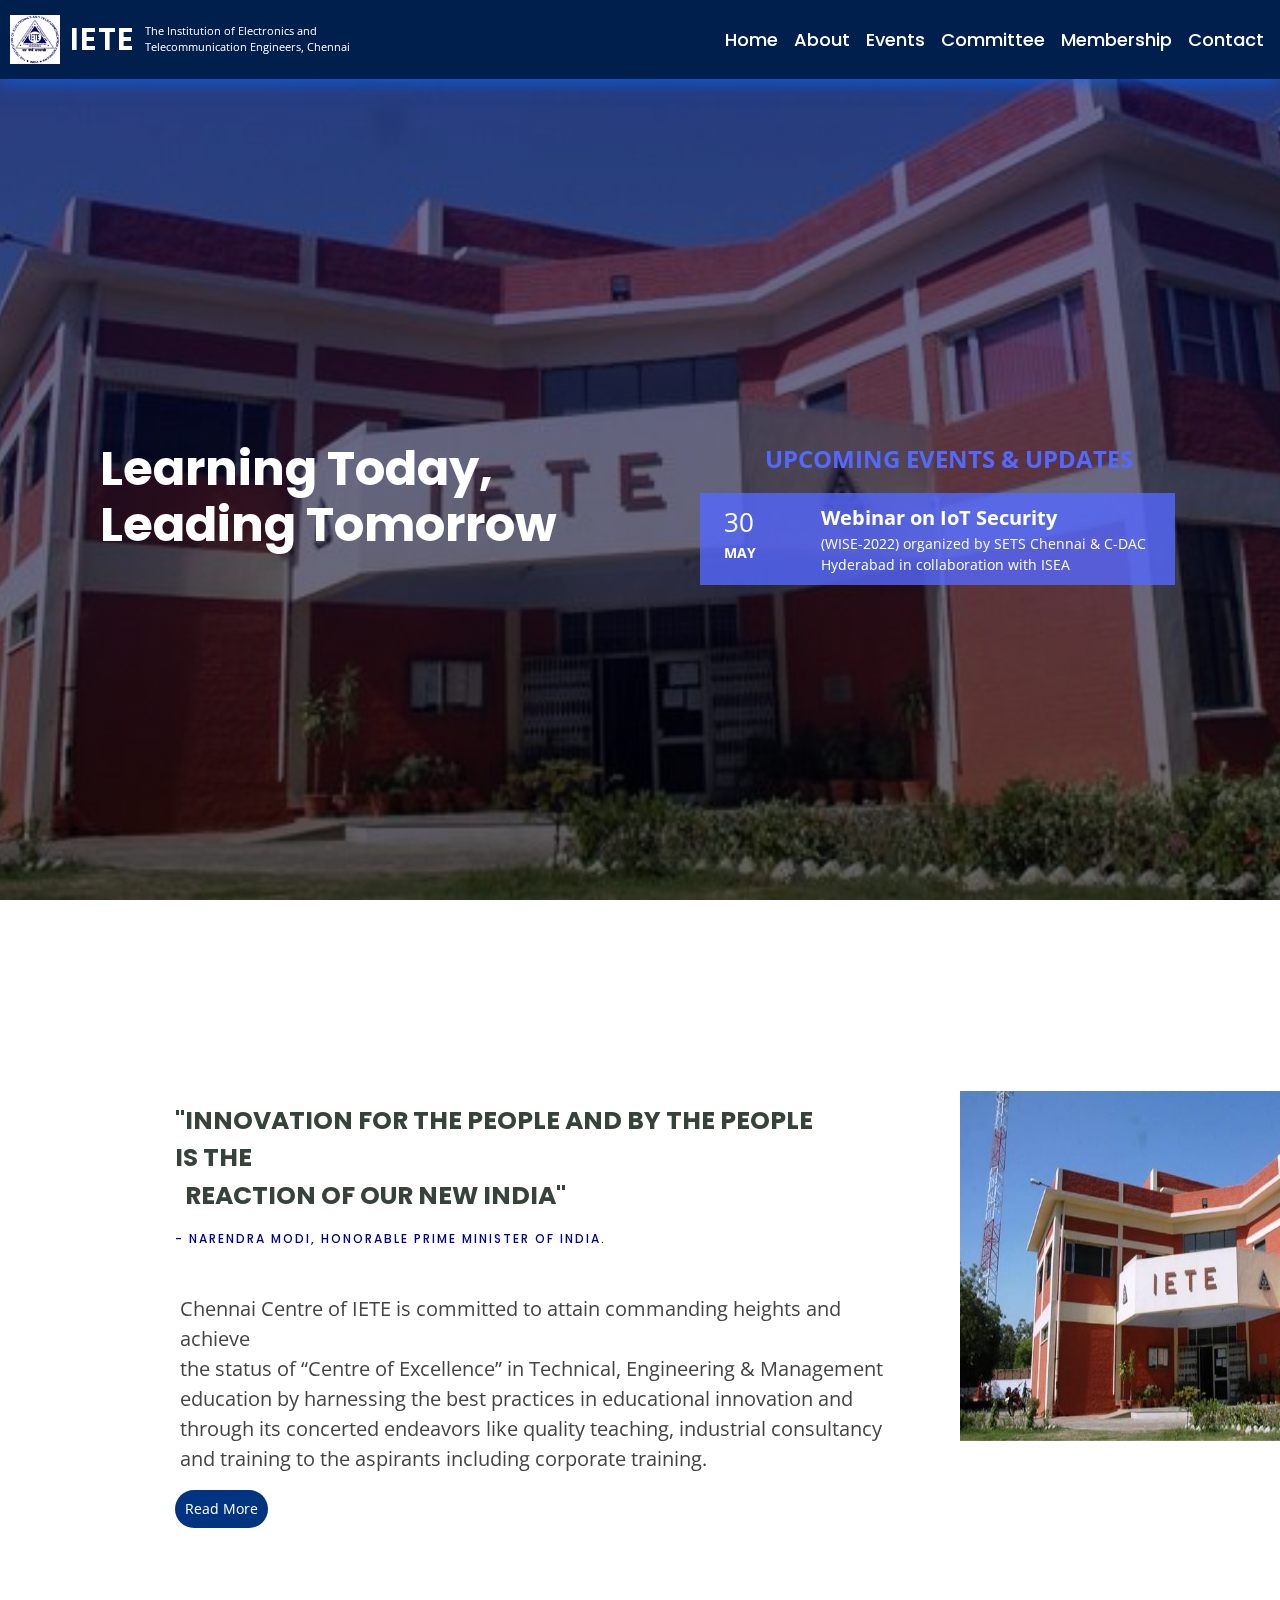
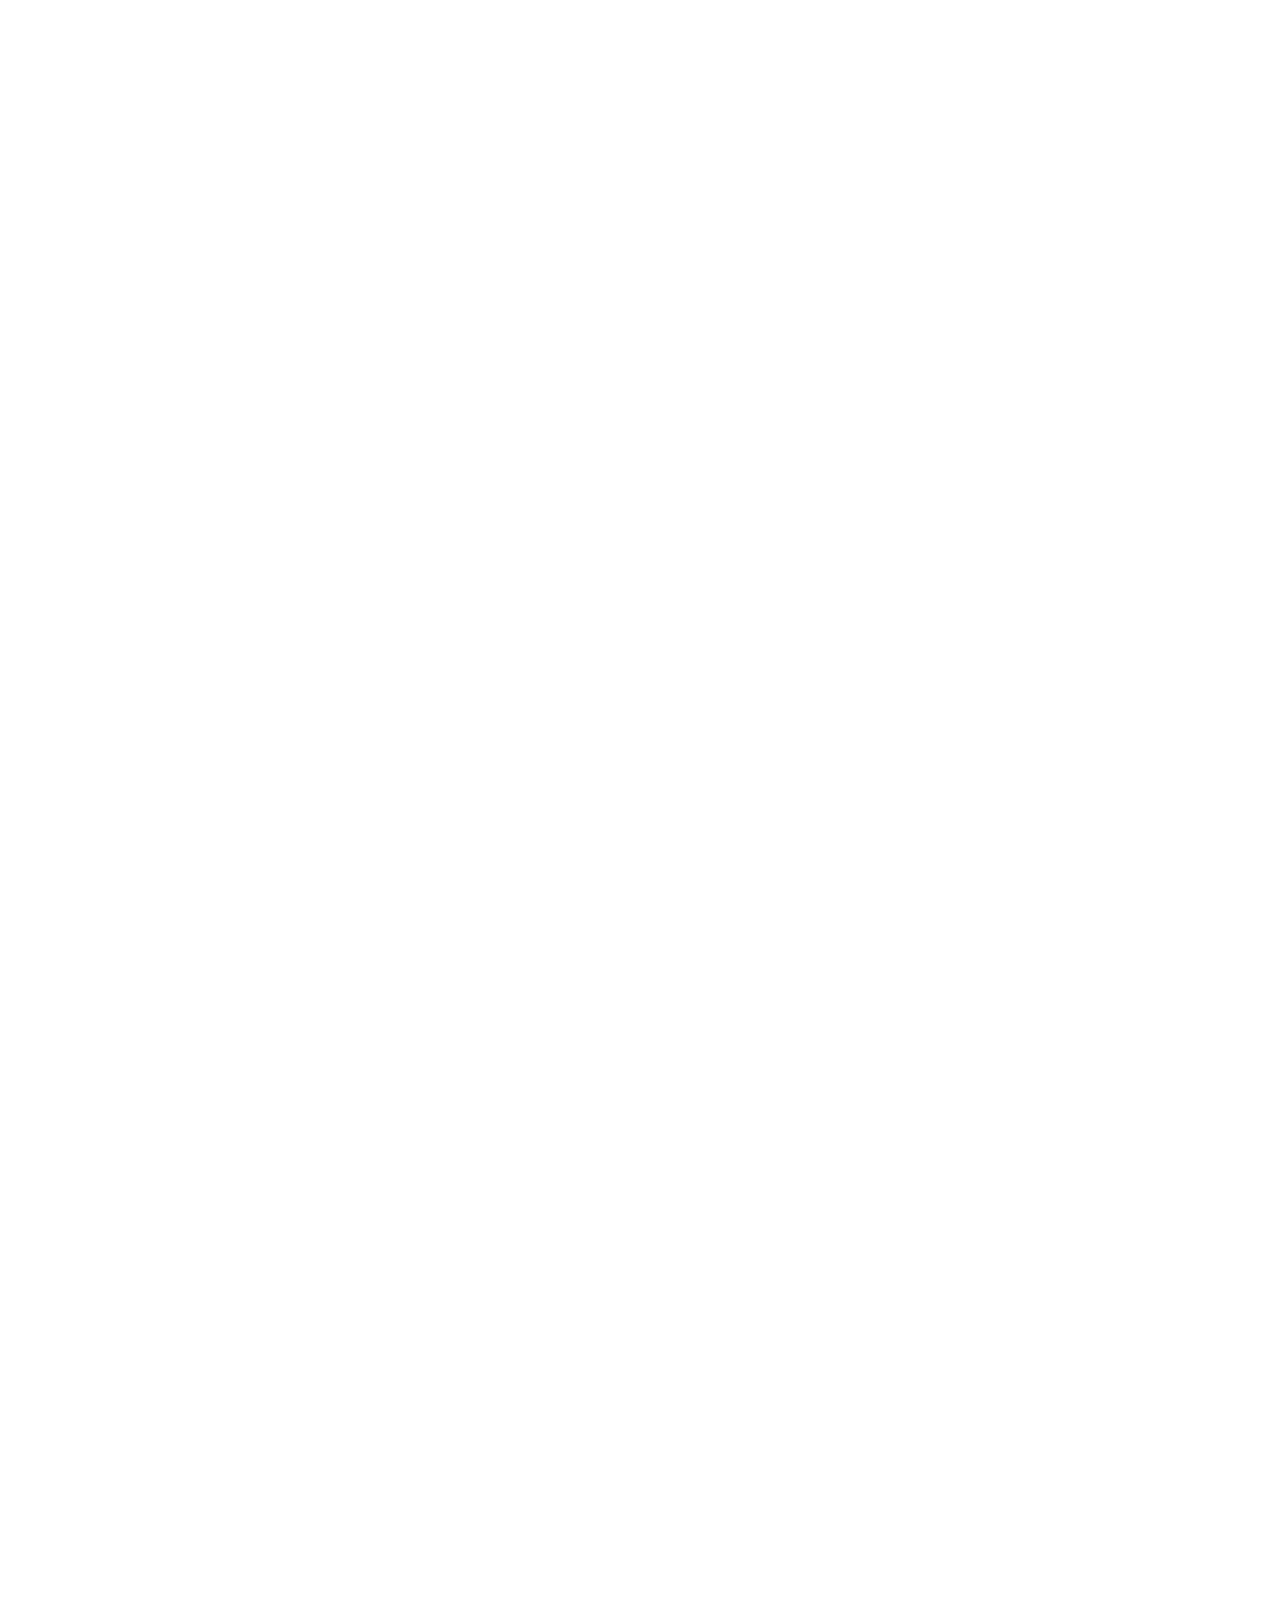
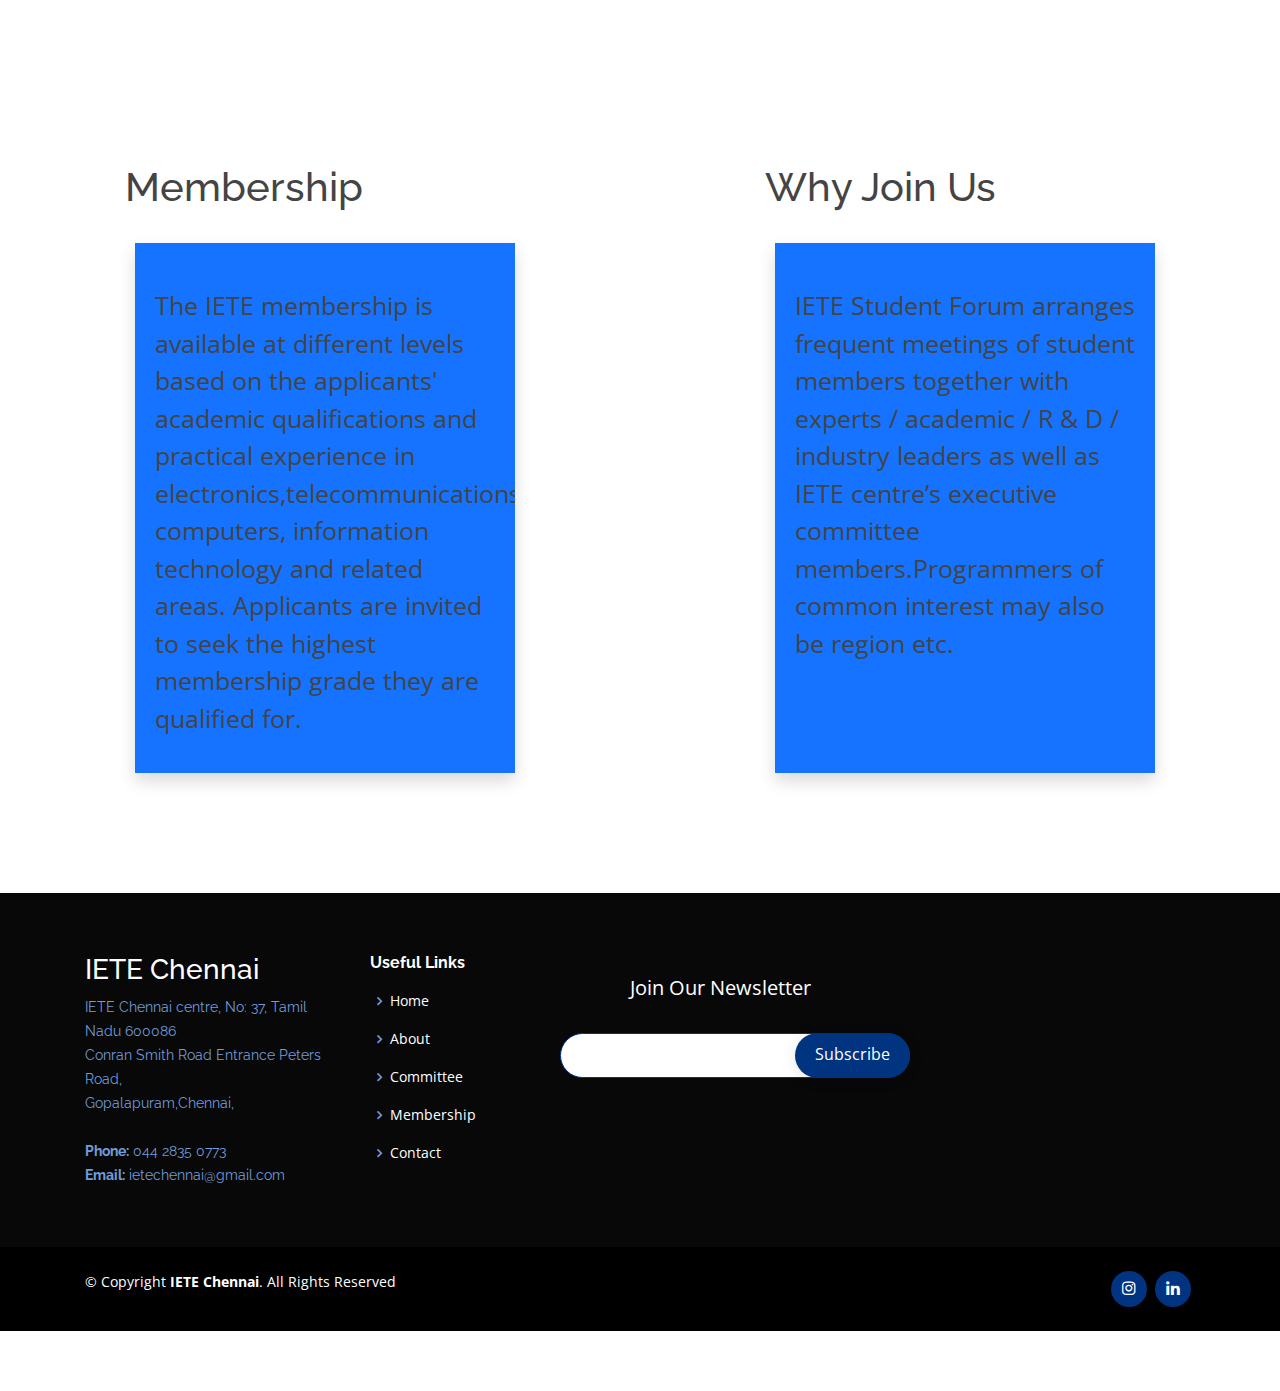
<file: iete about/ietechennai.in/index.html>
<!DOCTYPE html>
<html lang="en">
<head>
  <meta charset="utf-8">
  <meta content="width=device-width, initial-scale=1.0" name="viewport">

  <title>IETE - Home </title>
  <meta content="" name="description">
  <meta content="" name="keywords">


  <link
    href="https://fonts.googleapis.com/css?family=Open+Sans:300,300i,400,400i,600,600i,700,700i|Raleway:300,300i,400,400i,500,500i,600,600i,700,700i|Poppins:300,300i,400,400i,500,500i,600,600i,700,700i"
    rel="stylesheet">
  <link href="assets/vendor/bootstrap/css/bootstrap.min.css" rel="stylesheet">
  <link href="assets/vendor/icofont/icofont.min.css" rel="stylesheet">
  <link href="assets/vendor/boxicons/css/boxicons.min.css" rel="stylesheet">
  <link href="assets/vendor/remixicon/remixicon.css" rel="stylesheet">
  <link href="assets/vendor/owl.carousel/assets/owl.carousel.min.css" rel="stylesheet">
  <link href="assets/vendor/animate.css/animate.min.css" rel="stylesheet">
  <link href="assets/vendor/aos/aos.css" rel="stylesheet">
  <link href="assets/css/style.css" rel="stylesheet">

</head>

<body>

  <!--Navigation Bar-->
  <header id="header" class="fixed-top">
    <div class="d-flex align-items-center">
      <div class="logo-container">
        <img src="assets/img/logo.png" alt="" class="img-fluid" width="50px" height="50px">
        <h1 class="logo"><a href="index.html">IETE</a></h1>
        <p>The Institution of Electronics and Telecommunication Engineers, Chennai</p>
      </div>
      <nav class="nav-menu">
        <ul>
          <li><a href="#hero" class="active">Home</a></li>
          <li><a href="#about">About</a></li>
          <li><a href="#events">Events</a></li>
          <li><a href="#committee">Committee</a></li>
          <li><a href="#why-us">Membership</a></li>
          </li>
          <li><a href="#contact">Contact</a></li>

        </ul>
      </nav>
    </div>
  </header>

  <!--Home Page-->
  <section id="hero" class="d-flex justify-content-center align-items-center">
    <div class="container position-relative" data-aos="zoom-in" data-aos-delay="100">
      <div class="container" data-aos="fade-up">
        <div class="row">
          <div class="col-lg-6 pt-4 pt-lg-0">
            <h1 class="hero-title">Learning Today,<br>Leading Tomorrow</h1>
          </div>
          <div class="col-lg-6" data-aos="fade-left" data-aos-delay="100">
            <ul class="demo2">
              <p class="news-item-title"><b>UPCOMING EVENTS & UPDATES</b></p>
              <a href="specialseminar.html">
                <div class="event-mini-container">
                  <div class="event-date-container">
                    <p class="event-date-number">30</p>
                    <p class="event-month">MAY</p>
                  </div>
                  <div class="event-details-container">
                    <p class="event-title">Webinar on IoT Security</p>
                    <p class="event-description">(WISE-2022) organized by SETS Chennai & C-DAC Hyderabad in
                      collaboration with ISEA</p>
                  </div>
                </div>
              </a>
            </ul>
          </div>
        </div>
      </div>
    </div>
  </section>

  <!--About page-->
  <main id="main">

    <section id="about" class="about">
      <div class="container" data-aos="fade-up">
        <h1>About Us</h1>
        <br>
        <br>

      </div>
      <div class="col-lg-8 pt-5 pt-lg-0 order-2 order-lg-1 content" >
        <div class="section-title">
          <p><br>"Innovation for the people and by the people is the
          <div class="space"> reaction of our new India"</div>
          </p></br>
          <h2>- Narendra Modi, Honorable Prime Minister of India.</h2>
        </div>
        <div class="container">
          <p>Chennai Centre of IETE is committed to attain commanding heights and achieve <br>
             the status of “Centre of Excellence” in Technical, Engineering & Management <br>
             education by harnessing the best practices in educational innovation and <br>
             through its concerted endeavors like quality teaching, industrial consultancy <br>
             and training to the aspirants including corporate training.</p>
          <div class="img-container">
            <img class="imgsrc" src="new1.jpeg">
          </div>
          <a href="about.html" class="learn-more-btn">Read More</a>
        </div>
      </div>
      </div>
    </section>

    <!--Event part-->

    <section id="events" class="events">
      <div class="container" data-aos="fade-up">
        <h1>Recent events</h1>
        <br>
        <br>
        <div class="row">
          <div class="card" style="width: 20rem; ">
            <img src="assets/img/events/Slide4.jpg" class="card-img-top" style="width: 300px; height: 200px; justify-content: center; align-items: center;" alt="...">
            <div class="card-body">
              <h5 class="card-title">PROFESSIONAL RESUME WRITING</h5>
              <p class="card-text" style="margin-left: 60px;">17th OCTOBER.</p>
              <a href="events.html" class="btn btn-primary" style="margin-left: 80px;">Read more</a>
            </div>
          </div>


          <div class="card" style="width: 20rem;">
            <img src="assets/img/events/Slide3.jpg" class="card-img-top" style="width: 300px; height: 200px; justify-content: center; align-items: center;" alt="...">
            <div class="card-body">
              <h5 class="card-title">EVOLUTION OF COMPUTING </h5>
              <p class="card-text" style="margin-left: 60px;">20th OCTOBER</p>
              <a href="events.html" class="btn btn-primary" style="margin-left: 80px;">Read more</a>
            </div>
          </div>

          </div>

          <div class="card" style="width: 20rem;  height: 21rem; margin-top: -400px; margin-left: 650px;">
            <img style="margin-left: -50px; margin-top: 10px;" src="assets/img/events/Slide12.jpg" class="card-img-top" style="width: 300px; height: 200px; justify-content: center; align-items: center;" alt="...">
            <div class="card-body" style="margin-left: -70px; width: 270px; margin-bottom: -25px; margin-top: -38px;">
              <h5 class="card-title">EASE THE ERROR</h5>
              <br>
              <p class="card-text" style="margin-left: 60px;">10th OCTOBER.</p>
              <a href="events.html" class="btn btn-primary" style="margin-left: 80px;">Read more</a>
            </div>
          </div>

          <div class="card" style="width: 20rem; height: 21rem; margin-left: 60rem; margin-top: -395px;margin-left: 880px; margin-top;">
            <img style="margin-top: 20px;" src="assets/img/events/Slide2.jpg" class="card-img-top" style="width: 300px; height: 200px; justify-content: center; align-items: center;" alt="...">
            <div class="card-body" style=" margin-top: -25px; margin-bottom: -45px;">
              <h5 class="card-title">5G AND IT'S HISTORY</h5>
              <br>
              <p class="card-text" style="margin-left: 60px;">11th September.</p>
              <a href="events.html" class="btn btn-primary" style="margin-left: 80px;">Read more</a>
            </div>
          </div>
        </div>

      </div>

    </section>

  </main>

  <!--Executive-->
  <section class="executive" id="committee">
    <div class="container" data-aos="fade-up">
      <h1>Executive Committee</h1>
      <br>
      <br>
    <section id="trainers" class="trainers">
      <div class="container" data-aos="fade-up">

        <div class="row" data-aos="zoom-in" data-aos-delay="100">
          <div class="col-lg-3 col-md-6 d-flex align-items-stretch">
            <div class="member">
              <img src="assets/img/trainers/6.jpg" class="img-fluid" alt="">
              <div class="member-content">
                <h4>Dr.N.Venkateswaran</h4>
                <div class="position">Chairman</div>
                <br>
                <span>Professor,Dept. of ECE</span>
                <span>Sri Siva Subramaniya Nadar College Of Engineering</span>
                <p>
                </p>
                <div class="social">
                  <span>venkateswaran.iete@gmail.com</span>
                </div>
              </div>
            </div>
          </div>

          <div class="col-lg-3 col-md-6 d-flex align-items-stretch">
            <div class="member">
              <img src="assets/img/trainers/tata_sudhakar.jpg" class="img-fluid" alt="">
              <div class="member-content">
                <h4>Dr. Tata Sudhakar</h4>
                <div class="position">Immd Post Chairman</div>
                <br>
                <div class="info1">
                  <span>Assistant Professor / ECE</span>
                  <span>Panimalar Engineering College</span>
                </div>
                <div class="social">
                  <div class="info2">
                    <span>tatasudhakar@gmail.com</span>
                  </div>
                </div>
              </div>
            </div>
          </div>

          <div class="col-lg-3 col-md-6 d-flex align-items-stretch">
            <div class="member">
              <img src="../cdn.pixabay.com/photo/2015/10/05/22/37/blank-profile-picture-973460_640.png"
                class="img-fluid" alt="">
              <div class="member-content">
                <h4>Mr. Shakthi Murugan</h4>
                <div class="position">Honarary Secretary</div>
                <br>
                <span>Assistant Professor / ECE</span>
                <span>Jeppiaar Maamallan Engineering College</span>
                <p>

                <div class="social">
                  <span>shakthimuruganece@gmail.com</span>
                </div>
              </div>
            </div>
          </div>

          <div class="col-lg-3 col-md-6 d-flex align-items-stretch">
            <div class="member">
              <img src="assets/img/trainers/4.jpg" class="img-fluid" alt="">
              <div class="member-content">
                <h4>Mrs T J Jeyaprabha</h4>
                <div class="position">Honarary Treasurer</div>
                <br>
                <span>Assistant Professor / ECE</span>
                <span>Sri Venkateswara College of Engineering</span>
                <p>

                </p>
                <div class="social">
                  <span>jprabha@svce.ac.in</span>
                </div>
              </div>
            </div>
          </div>



        </div>
        <a href="trainers.html" class="learn-more-btn">View More</a>
    </section>
  </section>

  <!--Membership-->
  <section class="membership" id="why-us">
    <div class="container-fluid">
      <h1 style="margin-left: 110px;">Membership</h1>
      <br>
      <div class="row">
        <div class="col-12 col-sm-6 col-md-3 m-auto">
          <div class="mem-card shadow" >
            <p style="font-size: 25px;">The IETE membership is available at different levels based on the applicants' academic qualifications and practical experience in electronics,telecommunications, computers, information technology and related areas. Applicants are invited to seek the highest membership grade they are qualified for.</p>
          </div>
        </div>
      </div>
    </div>
  
    <div class="container-fluid">
      <h1 style="margin-left: 110px;">Why Join Us</h1>
      <br>
      <div class="row">
        <div class="col-12 col-sm-6 col-md-3 m-auto">
          <div class="mem-card shadow" >
            <p style="font-size: 25px;">IETE Student Forum arranges frequent meetings of student members together with experts / academic / R & D / industry leaders as well as IETE centre’s executive committee members.Programmers of common interest may also be region etc. </p>          
              
          </div>
        </div>
      </div>
    </div>
    
    </section>
  
    <style>
      .mem-card{
    z-index: -1;
    overflow: hidden;
    transition: .5s;
    width: 380px;
    height: 530px;
    margin-left: -120px;
    padding: 20px;
    background-color: #1573ff;
  }
  .mem-card:hover {
    color: white;
  }
  .membership{
    display: flex;
  }
  .mem-card::before{
    content: "";
    margin-left: -50px;
    left: -250%;
    top: 0%;
    transition: 0.5s;
    z-index: -1;
  }
  
  .mem-card:hover::before{
    left: 0%;
    overflow: hidden;
  }
    </style>

  <!--Membership end-->


  <!--Footer-->
  <section id="contact">
    <footer id="footer">

      <div class="footer-top">
        <div class="container">
          <div class="row">

            <div class="col-lg-3 col-md-6 footer-contact">
              <h3>IETE Chennai</h3>
              <div class="address1">
              <p>
                IETE Chennai centre, No: 37, Tamil Nadu 600086<br>
                Conran Smith Road Entrance Peters Road,<br>
                Gopalapuram,Chennai, <br><br>
                <strong>Phone:</strong> 044 2835 0773 <br>
                <strong>Email:</strong> ietechennai@gmail.com<br>
              </p>
              </div>
            </div>

            <div class="col-lg-2 col-md-6 footer-links">
              <h4>Useful Links</h4>
              <ul>
                <li><i class="bx bx-chevron-right"></i> <a href="#hero">Home</a></li>
                <li><i class="bx bx-chevron-right"></i> <a href="about.html">About</a></li>
                <li><i class="bx bx-chevron-right"></i> <a href="trainers.html">Committee</a></li>
                
                <li><i class="bx bx-chevron-right"></i> <a href="pricing.html">Membership</a></li>
                <li><i class="bx bx-chevron-right"></i> <a href="contact.html">Contact</a></li>
              </ul>
            </div>


            <div class="col-lg-4 col-md-6 footer-newsletter">
              <h4></h4>
              <div class="newsletter">
                <p>Join Our Newsletter</p>
                <form action="#" method="post">
                  <input type="email" name="email"><input type="submit" value="Subscribe">
                </form>
              </div>
            </div>

          </div>
        </div>
      </div>

      <div class="container d-md-flex py-4">

        <div class="mr-md-auto text-center text-md-left">
          <div class="copyright">
            &copy; Copyright <strong><span>IETE Chennai</span></strong>. All Rights Reserved
          </div>
          <div class="credits">

          </div>
        </div>
        <div class="social-links text-center text-md-right pt-3 pt-md-0">

          <a href="#" class="instagram"><i class="bx bxl-instagram"></i></a>

          <a href="#" class="linkedin"><i class="bx bxl-linkedin"></i></a>
        </div>
      </div>
    </footer>

    <a href="#" class="back-to-top"><i class="bx bx-up-arrow-alt"></i></a>
    <div id="preloader"></div>

    <script src="assets/vendor/jquery/jquery.min.js"></script>
    <script src="assets/vendor/bootstrap/js/bootstrap.bundle.min.js"></script>
    <script src="assets/vendor/jquery.easing/jquery.easing.min.js"></script>
    <script src="assets/vendor/php-email-form/validate.js"></script>
    <script src="assets/vendor/waypoints/jquery.waypoints.min.js"></script>
    <script src="assets/vendor/counterup/counterup.min.js"></script>
    <script src="assets/vendor/owl.carousel/owl.carousel.min.js"></script>
    <script src="assets/vendor/aos/aos.js"></script>
    <script src="assets/js/main.js"></script>
  </section>
</body>

</html>
</file>
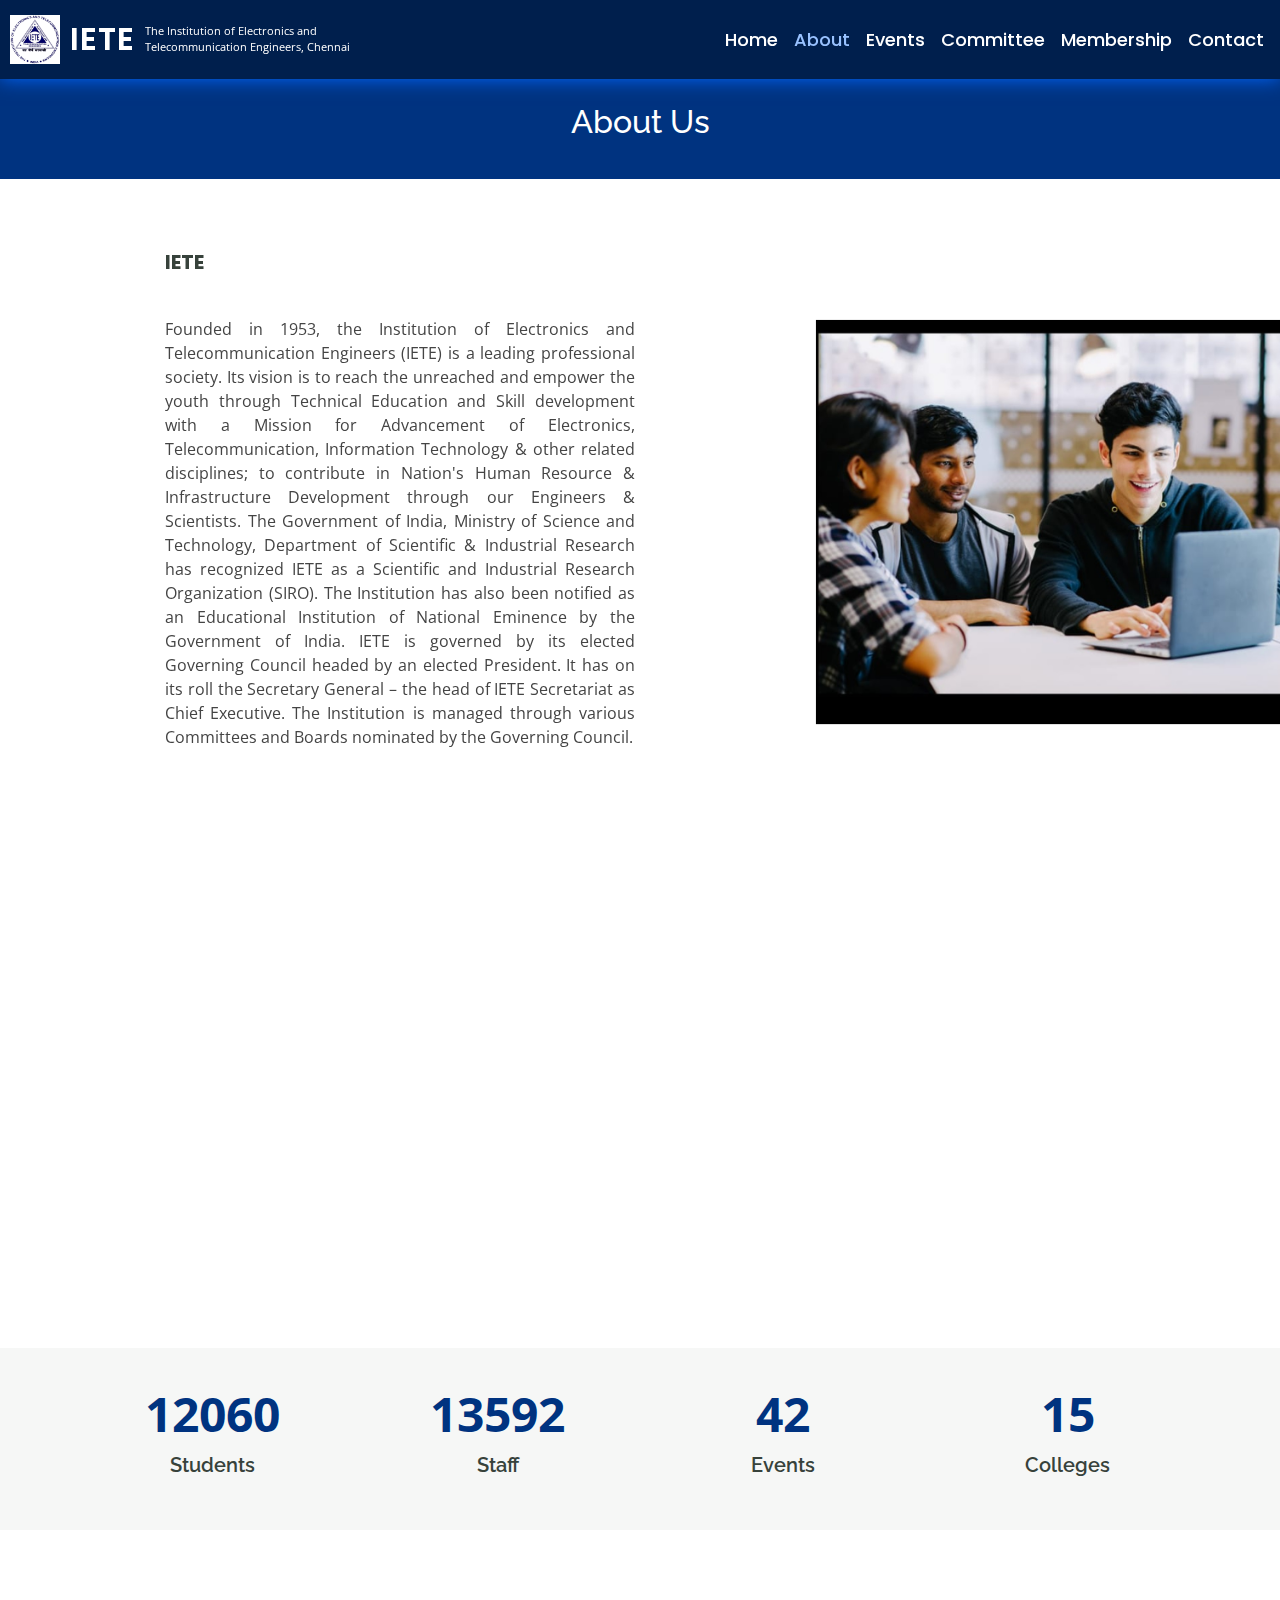
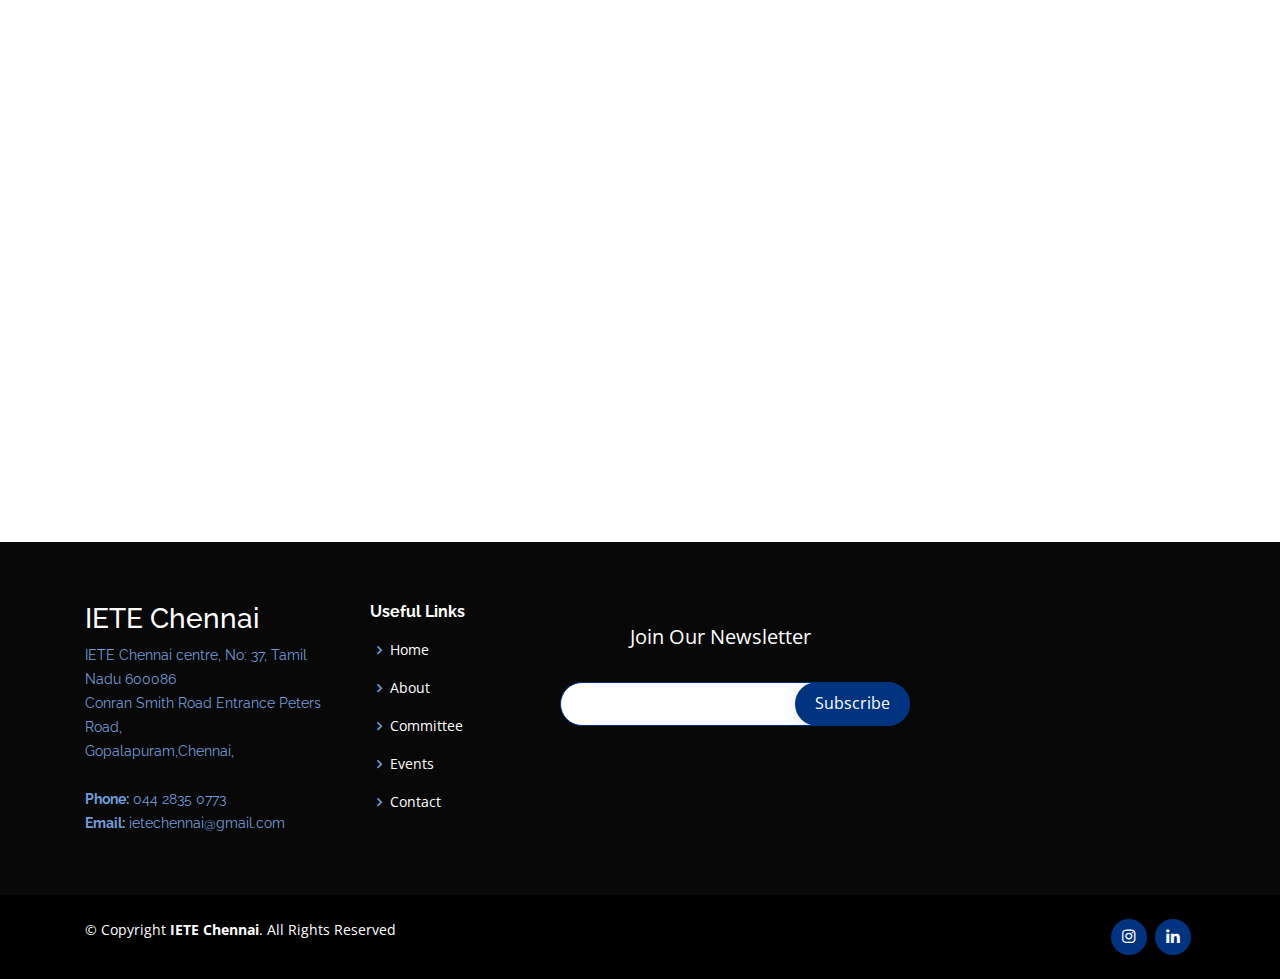
<file: iete about/ietechennai.in/about.html>
<!DOCTYPE html>
<html lang="en">


<!-- Mirrored from ietechennai.in/about.html by HTTrack Website Copier/3.x [XR&CO'2014], Sat, 26 Aug 2023 05:57:43 GMT -->
<head>
  <meta charset="utf-8">
  <meta content="width=device-width, initial-scale=1.0" name="viewport">

  <title>IETE - About </title>
  <meta content="" name="description">
  <meta content="" name="keywords">


  <link href="https://fonts.googleapis.com/css?family=Open+Sans:300,300i,400,400i,600,600i,700,700i|Raleway:300,300i,400,400i,500,500i,600,600i,700,700i|Poppins:300,300i,400,400i,500,500i,600,600i,700,700i" rel="stylesheet">
  <link href="assets/vendor/bootstrap/css/bootstrap.min.css" rel="stylesheet">
  <link href="assets/vendor/icofont/icofont.min.css" rel="stylesheet">
  <link href="assets/vendor/boxicons/css/boxicons.min.css" rel="stylesheet">
  <link href="assets/vendor/remixicon/remixicon.css" rel="stylesheet">
  <link href="assets/vendor/owl.carousel/assets/owl.carousel.min.css" rel="stylesheet">
  <link href="assets/vendor/animate.css/animate.min.css" rel="stylesheet">
  <link href="assets/vendor/aos/aos.css" rel="stylesheet">
  <link href="assets/css/style.css" rel="stylesheet">

</head>

<body>

  <header id="header" class="fixed-top">
    <div class="d-flex align-items-center">
      <div class="logo-container">
        <img src="assets/img/logo.png" alt="" class="img-fluid" width="50px" height="50px">
        <h1 class="logo"><a href="index.html">IETE</a></h1>
        <p>The Institution of Electronics and Telecommunication Engineers, Chennai</p>
      </div>
      <nav class="nav-menu d-none d-lg-block">
        <ul>
          <li><a href="index.html">Home</a></li>
          <li class="active"><a href="about.html">About</a></li>
          <li><a href="events.html">Events</a></li>
          <li><a href="trainers.html">Committee</a>
          <li><a href="pricing.html">Membership</a></li>
          <li><a href="contact.html">Contact</a></li>
        </ul>
      </nav>
    </div>
  </header>

  <main id="main">
  
    <div class="breadcrumbs" data-aos="fade-in">
      <div class="container">
        <h2>About Us</h2>
        <p></p>
      </div>
    </div>
	
    <section id="about" class="about" >
      <div class="container" data-aos="fade-up">

        <div class="row" id="A">
          <div class="col-lg-6 order-1 order-lg-2" data-aos="fade-left" data-aos-delay="100">
            <img src="assets/img/about.jpg" style="margin-top: 80px;margin-left: 150px ;" class="img-fluid" alt="">
          </div>
          <div class="col-lg-6 pt-4 pt-lg-0 order-2 order-lg-1 content">
            <h3></h3>
			<div class="section-title">
          <p >IETE</p>
            </div>
			<p style="text-align: justify; font-size: medium;" >
			  Founded in 1953, the Institution of Electronics and Telecommunication Engineers (IETE) is a leading professional society. Its vision is to reach 
			  the unreached and empower the youth through Technical Education and Skill development with a Mission for Advancement of Electronics, 
			  Telecommunication, Information Technology & other related disciplines; to contribute in Nation's Human Resource & Infrastructure Development 
			  through our Engineers & Scientists.  The Government of India, Ministry of Science and Technology, Department of Scientific & Industrial Research 
			  has recognized IETE as a Scientific and Industrial Research Organization (SIRO). The Institution has also been notified as an Educational 
			  Institution of National Eminence by the Government of India.  IETE is governed by its elected Governing Council headed by an elected President. 
			  It has on its roll the Secretary General – the head of IETE Secretariat as Chief Executive. The Institution is managed through various Committees
			  and Boards nominated by the Governing Council.
              <!-- The 63 Centers are spread all over India 02 abroad and are managed by respective Executive 
			  Committees. To keep pace with technological development and achieve the mission, it organizes conferences, conventions, symposia, seminars, 
			  workshops, publications and brain storming sessions for continued knowledge upgradation of its members.Founded in 1953, The Institution Of Electronics and Telecommunication Engineers (IETE) is a leading professional society devoted to focus on advancement of the Science and Technology of Electronics,
			  Telecommunication, Computers, Information Technology and related disciplines. The IETE conducts both the Graduateship (AMIETE) Examination in Electronics and Telecommunication Engineering, Computer 
			  Science & Engineering and Information Technology streams and Diploma (DIPIETE) Examination in Electronics & Telecommunication and Computer Science & Engineering streams, IETE also conducts postgraduate 
			  level course ALCCS (Advanced Level Course in Computer Science). -->
            </p>

			
          </div>
        </div>

      </div>
    </section>
	
    <section id="about" class="about"  >
      <div class="container" data-aos="fade-up">
        <style>
          .about .container h3{
            margin-left: 70px;
          }
        </style>
        <div class="row" id="B">
          <div class="col-lg-6 pt-4 pt-lg-0 order-2 order-lg-1 content">
			<h3>Chennai Center</h3>
                        <p  style="text-align:justify; font-size: medium;">
              Chennai Centre of IETE is committed to attain commanding heights and achieve the status of “Centre of Excellence” in Technical, Engineering & 
			  Management education by harnessing the best practices in educational innovation and through its concerted endeavors like quality teaching, 
			  industrial consultancy and training to the aspirants including corporate training.
            </p>
			<p style="text-align:justify; font-size: medium;">
              The Centre assigns top priority to the basic need for ‘education transformation’ in keeping pace with time, and aims at to develop the highest quality of manpower to cater to the needs & expectations of industry, 
			  R&D and educational institutions, with higher degree of employability for today and tomorrow.
            </p>

          </div>
          <div class="col-lg-6 pt-4 pt-lg-0 order-2 order-lg-1 content" alt="goalsname">
			
			
			<h3 style="margin-left: 100px;">Goals</h3>
            <p class="font-italic" style="margin-top: -3px;">
              
            </p>
            <ul style="text-align:justify; margin-left: 100px;">
              <li><i class="icofont-check-circled" ></i> <b>Vision:</b> Reaching the un-reached and empowering the youth through Technical Education and Skill Development.</li>
              <li><i class="icofont-check-circled"></i> <b>Mission:</b> Advancement of Electronics, Telecommunication, Information Technology & other related disciplines to contribute 
			                                            in Nation’s Human Resource & Infrastructure Development through our Engineers.</li>
              <li><i class="icofont-check-circled"></i> <b>Motives:</b>  IETE is helping it's students to learn and grow in the emerging field of Electronics and Telecommunication. 
			                                            One of the missions of IETE is to provide the best mode of studying a Btech degree programme.</li>
            </ul>
            <p>
              
            </p>

          </div>
        </div>

      </div>
    </section>
	
    <section id="counts" class="counts section-bg">
      <div class="container">

        <div class="row counters">

          <div class="col-lg-3 col-6 text-center">
            <span data-toggle="counter-up">12060</span>
            <p>Students</p>
          </div>

          <div class="col-lg-3 col-6 text-center">
            <span data-toggle="counter-up">13592</span>
            <p>Staff</p>
          </div>

          <div class="col-lg-3 col-6 text-center">
            <span data-toggle="counter-up">42</span>
            <p>Events</p>
          </div>

          <div class="col-lg-3 col-6 text-center">
            <span data-toggle="counter-up">15</span>
            <p>Colleges</p>
          </div>

        </div>

      </div>
    </section>
	
    <section id="features" class="features"  >
      <div class="container" data-aos="fade-up">
	  
	  <div class="section-title" style="margin-top: 30px; margin-left: -150px; " id="C" >
          <h2><b>LIST OF COLLEGES</b></h2>
          <p></p>
        </div>

        <div class="row" data-aos="zoom-in" data-aos-delay="100">
          <div class="col-lg-4 col-md-4">
            <div class="icon-box">
              <i class="ri-price-tag-2-line" style="color: #ffbb2c;"></i>
              <h3><a href="#">Sri Venkateswara College of Engineering, Sriperambadur</a></h3>
            </div>
          </div>
          <div class="col-lg-4 col-md-4 mt-4 mt-md-0">
            <div class="icon-box">
              <i class="ri-price-tag-2-line" style="color: #5578ff;"></i>
              <h3><a href="#">Panimalar Institute of Technology</a></h3>
            </div>
          </div>
          <div class="col-lg-4 col-md-4 mt-4 mt-md-0">
            <div class="icon-box">
              <i class="ri-price-tag-2-line" style="color: #e80368;"></i>
              <h3><a href="#">Easwari Engineering College</a></h3>
            </div>
          </div>
          <div class="col-lg-4 col-md-4 mt-4 ">
            <div class="icon-box">
              <i class="ri-price-tag-2-line" style="color: #e361ff;"></i>
              <h3><a href="#">Veltech Multi Engineering College</a></h3>
            </div>
          </div>
          <div class="col-lg-4 col-md-4 mt-4">
            <div class="icon-box">
              <i class="ri-price-tag-2-line" style="color: #47aeff;"></i>
              <h3><a href="#">SRM Institute of Science and Technology</a></h3>
            </div>
          </div>
          <div class="col-lg-4 col-md-4 mt-4">
            <div class="icon-box">
              <i class="ri-price-tag-2-line" style="color: #ffa76e;"></i>
              <h3><a href="#">Jeppiar Institute of Technology</a></h3>
            </div>
          </div>
		  <div class="col-lg-4 col-md-4 mt-4">
            <div class="icon-box">
              <i class="ri-price-tag-2-line" style="color: #ffbb2c;"></i>
              <h3><a href="#">RMK College of Engineering and Technology</a></h3>
            </div>
          </div>
		  <div class="col-lg-4 col-md-4 mt-4">
            <div class="icon-box">
              <i class="ri-price-tag-2-line" style="color: #5578ff;"></i>
              <h3><a href="#">Velammal Engineering  College</a></h3>
            </div>
          </div><div class="col-lg-4 col-md-4 mt-4">
            <div class="icon-box">
              <i class="ri-price-tag-2-line" style="color: #47aeff;"></i>
              <h3><a href="#">KCG College of Technology</a></h3>
            </div>
          </div>
		  <div class="col-lg-4 col-md-4 mt-4">
            <div class="icon-box">
              <i class="ri-price-tag-2-line" style="color: #e80368;"></i>
              <h3><a href="#"> Dr Rangarajan Dr Sakunthala Engg College</a></h3>
            </div>
          </div>
		  <div class="col-lg-4 col-md-4 mt-4">
            <div class="icon-box">
              <i class="ri-price-tag-2-line" style="color: #e80368;"></i>
              <h3><a href="#">Saveetha Engineering College</a></h3>
            </div>
          </div><div class="col-lg-4 col-md-4 mt-4">
            <div class="icon-box">
              <i class="ri-price-tag-2-line" style="color: #47aeff;"></i>
              <h3><a href="#">Dr. M G R Educational & Research Institute</a></h3>
            </div>
          </div><div class="col-lg-4 col-md-4 mt-4">
            <div class="icon-box">
              <i class="ri-price-tag-2-line" style="color: #ffa76e;"></i>
              <h3><a href="#">Dr. M G R Educational & Research Institute</a></h3>
            </div>
          </div>
		  <div class="col-lg-4 col-md-4 mt-4">
            <div class="icon-box">
              <i class="ri-price-tag-2-line" style="color: #5578ff;"></i>
              <h3><a href="#">DMI College of Engineering</a></h3>
            </div>
          </div>
		  <div class="col-lg-4 col-md-4 mt-4">
            <div class="icon-box">
              <i class="ri-price-tag-2-line" style="color: #e80368;"></i>
              <h3><a href="#">MISRIMAL NAVAJEE MUNOTH JAIN ENGINEERING COLLEGE</a></h3>
            </div>
          </div>
          
        </div>

      </div>
    </section>
	
  </main>
  
  
    <footer id="footer">

      <div class="footer-top">
        <div class="container">
          <div class="row">

            <div class="col-lg-3 col-md-6 footer-contact">
              <h3>IETE Chennai</h3>
              <div class="address1">
              <p>
                IETE Chennai centre, No: 37, Tamil Nadu 600086<br>
                Conran Smith Road Entrance Peters Road,<br>
                Gopalapuram,Chennai, <br><br>
                <strong>Phone:</strong> 044 2835 0773 <br>
                <strong>Email:</strong> ietechennai@gmail.com<br>
              </p>
              </div>
            </div>

            <div class="col-lg-2 col-md-6 footer-links">
              <h4>Useful Links</h4>
              <ul>
                <li><i class="bx bx-chevron-right"></i> <a href="#hero">Home</a></li>
                <li><i class="bx bx-chevron-right"></i> <a href="about.html">About</a></li>
                <li><i class="bx bx-chevron-right"></i> <a href="trainers.html">Committee</a></li>
                <li><i class="bx bx-chevron-right"></i> <a href="events.html">Events</a></li>
                <li><i class="bx bx-chevron-right"></i> <a href="contact.html">Contact</a></li>
              </ul>
            </div>


            <div class="col-lg-4 col-md-6 footer-newsletter">
              <h4></h4>
              <div class="newsletter">
                <p>Join Our Newsletter</p>
                <form action="#" method="post">
                  <input type="email" name="email"><input type="submit" value="Subscribe">
                </form>
              </div>
            </div>

          </div>
        </div>
      </div>

      <div class="container d-md-flex py-4">

        <div class="mr-md-auto text-center text-md-left">
          <div class="copyright">
            &copy; Copyright <strong><span>IETE Chennai</span></strong>. All Rights Reserved
          </div>
          <div class="credits">

          </div>
        </div>
        <div class="social-links text-center text-md-right pt-3 pt-md-0">

          <a href="#" class="instagram"><i class="bx bxl-instagram"></i></a>

          <a href="#" class="linkedin"><i class="bx bxl-linkedin"></i></a>
        </div>
      </div>
    </footer>

  <a href="#" class="back-to-top"><i class="bx bx-up-arrow-alt"></i></a>
  <div id="preloader"></div>

  <script src="assets/vendor/jquery/jquery.min.js"></script>
  <script src="assets/vendor/bootstrap/js/bootstrap.bundle.min.js"></script>
  <script src="assets/vendor/jquery.easing/jquery.easing.min.js"></script>
  <script src="assets/vendor/php-email-form/validate.js"></script>
  <script src="assets/vendor/waypoints/jquery.waypoints.min.js"></script>
  <script src="assets/vendor/counterup/counterup.min.js"></script>
  <script src="assets/vendor/owl.carousel/owl.carousel.min.js"></script>
  <script src="assets/vendor/aos/aos.js"></script>
  <script src="assets/js/main.js"></script>

</body>


<!-- Mirrored from ietechennai.in/about.html by HTTrack Website Copier/3.x [XR&CO'2014], Sat, 26 Aug 2023 05:57:49 GMT -->
</html>
</file>
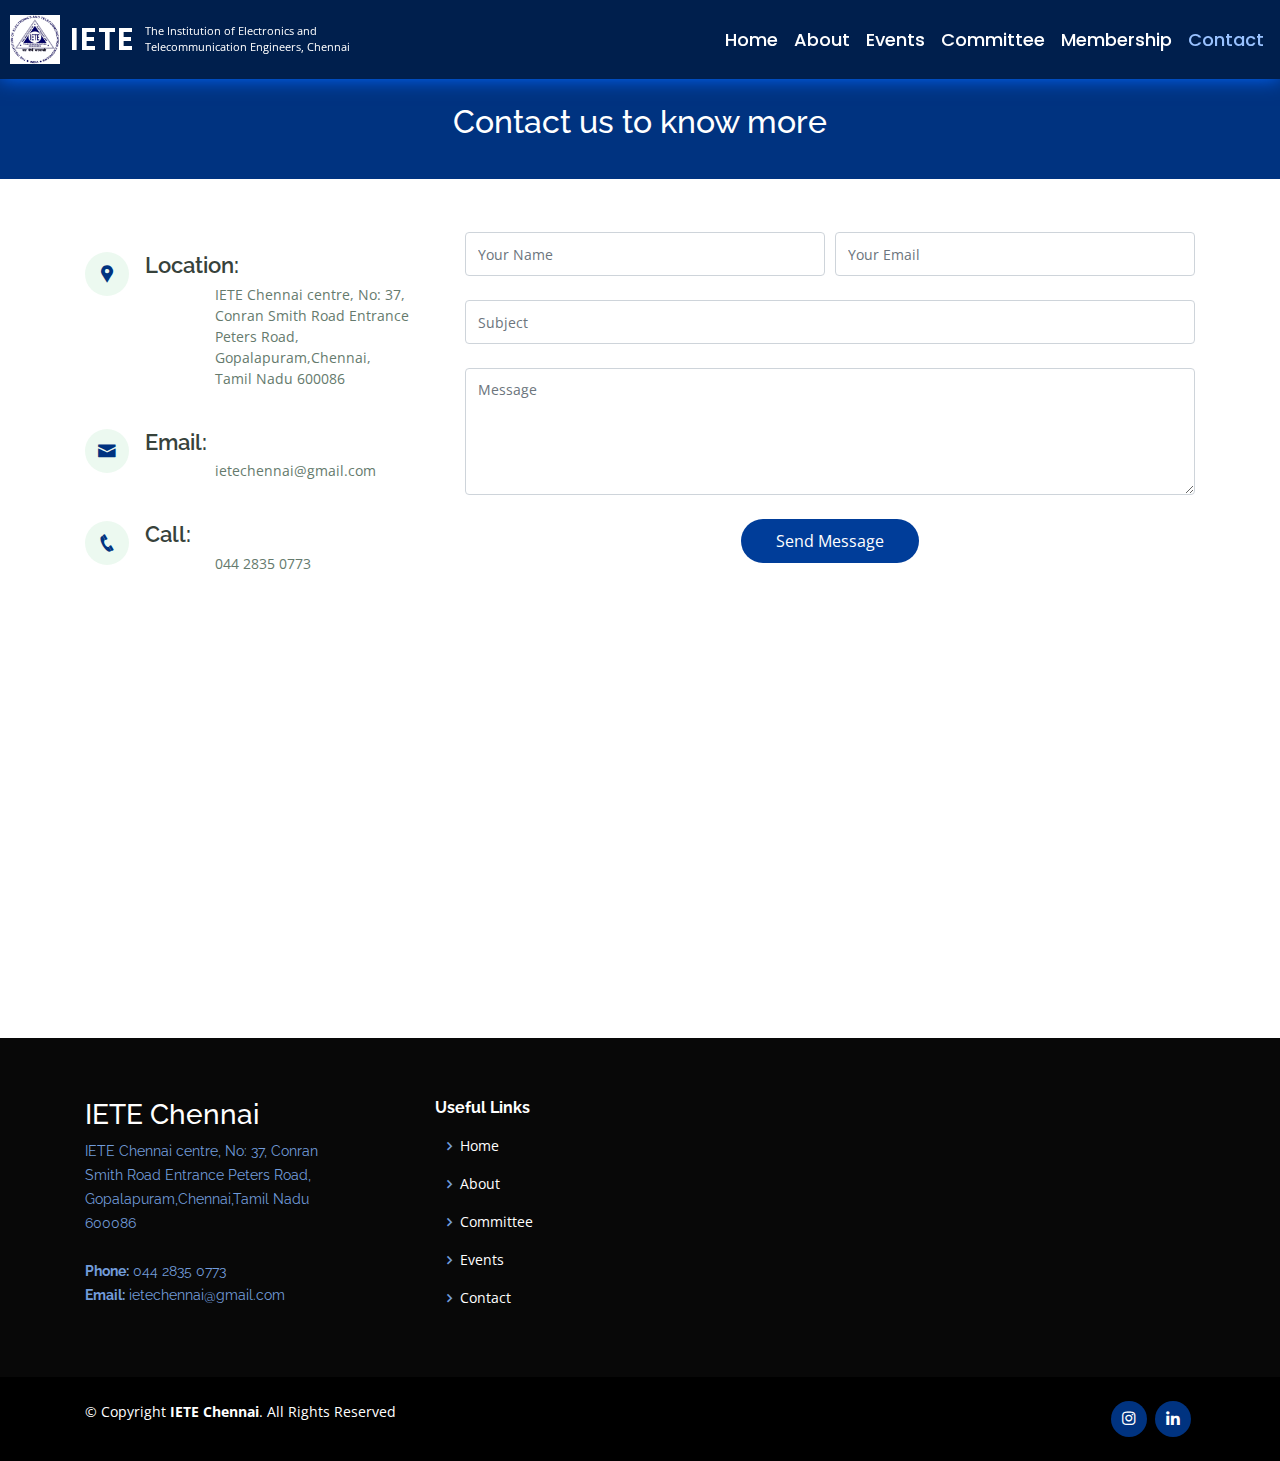
<file: iete about/ietechennai.in/contact.html>
<!DOCTYPE html>
<html lang="en">


<!-- Mirrored from ietechennai.in/contact.html by HTTrack Website Copier/3.x [XR&CO'2014], Sat, 26 Aug 2023 06:13:13 GMT -->
<head>
  <meta charset="utf-8">
  <meta content="width=device-width, initial-scale=1.0" name="viewport">

  <title>IETE - Contact</title>
  <meta content="" name="description">
  <meta content="" name="keywords">

 
  <link href="https://fonts.googleapis.com/css?family=Open+Sans:300,300i,400,400i,600,600i,700,700i|Raleway:300,300i,400,400i,500,500i,600,600i,700,700i|Poppins:300,300i,400,400i,500,500i,600,600i,700,700i" rel="stylesheet">

  <link href="assets/vendor/bootstrap/css/bootstrap.min.css" rel="stylesheet">
  <link href="assets/vendor/icofont/icofont.min.css" rel="stylesheet">
  <link href="assets/vendor/boxicons/css/boxicons.min.css" rel="stylesheet">
  <link href="assets/vendor/remixicon/remixicon.css" rel="stylesheet">
  <link href="assets/vendor/owl.carousel/assets/owl.carousel.min.css" rel="stylesheet">
  <link href="assets/vendor/animate.css/animate.min.css" rel="stylesheet">
  <link href="assets/vendor/aos/aos.css" rel="stylesheet">
  <link href="assets/css/style.css" rel="stylesheet">

</head>

<body>

  <header id="header" class="fixed-top">
    <div class="d-flex align-items-center">
      <div class="logo-container">
        <img src="assets/img/logo.png" alt="" class="img-fluid" width="50px" height="50px">
        <h1 class="logo"><a href="index.html">IETE</a></h1>
        <p>The Institution of Electronics and Telecommunication Engineers, Chennai</p>
      </div>
      <nav class="nav-menu d-none d-lg-block">
        <ul>
          <li><a href="index.html">Home</a></li>
          <li><a href="about.html">About</a></li>
          <li><a href="events.html">Events</a></li>
          <li><a href="trainers.html">Committee</a>
          <li><a href="pricing.html">Membership</a></li>
          <li class="active"><a href="contact.html">Contact</a></li>
        </ul>
      </nav>
    </div>
  </header>


  <main id="main">

    
    <div class="breadcrumbs" data-aos="fade-in">
      <div class="container">
        <h2>Contact us to know more</h2>
        <p></p>
      </div>	  
	 </div>
	  
	  
    <section id="contact" class="contact">
      

      <div class="container" data-aos="fade-up">

        <div class="row mt-5">

          <div class="col-lg-4">
            <div class="info">
              <div class="address">
                <i class="icofont-google-map"></i>
                <h4>Location:</h4>
                <p>IETE Chennai centre, No: 37, <br>
              Conran Smith Road Entrance Peters Road,<br>
              Gopalapuram,Chennai, <br>
			    Tamil Nadu 600086<br>
			  </p>
              </div>

              <div class="email">
                <i class="icofont-envelope"></i>
                <h4>Email:</h4>
                <p>ietechennai@gmail.com</p>
              </div>

              <div class="phone">
                <i class="icofont-phone"></i>
                <h4>Call:</h4>
                <p> 044 2835 0773 </p>
              </div>

            </div>

          </div>

          <div class="col-lg-8 mt-5 mt-lg-0">

            <form action="http://ietechennai.in/forms/contact.php" method="post" role="form" class="php-email-form">
              <div class="form-row">
                <div class="col-md-6 form-group">
                  <input type="text" name="name" class="form-control" id="name" placeholder="Your Name" data-rule="minlen:4" data-msg="Please enter at least 4 chars" />
                  <div class="validate"></div>
                </div>
                <div class="col-md-6 form-group">
                  <input type="email" class="form-control" name="email" id="email" placeholder="Your Email" data-rule="email" data-msg="Please enter a valid email" />
                  <div class="validate"></div>
                </div>
              </div>
              <div class="form-group">
                <input type="text" class="form-control" name="subject" id="subject" placeholder="Subject" data-rule="minlen:4" data-msg="Please enter at least 8 chars of subject" />
                <div class="validate"></div>
              </div>
              <div class="form-group">
                <textarea class="form-control" name="message" rows="5" data-rule="required" data-msg="Please write something for us" placeholder="Message"></textarea>
                <div class="validate"></div>
              </div>
              <div class="mb-3">
                <div class="loading">Loading</div>
                <div class="error-message"></div>
                <div class="sent-message">Your message has been sent. Thank you!</div>
              </div>
              <div class="text-center"><button type="submit">Send Message</button></div>
            </form>

          </div>

        </div>

      </div> 
	  <br><br>
	  
	  <div data-aos="fade-up">
        <iframe style="border:0; width: 100%; height: 350px;" src="https://www.google.com/maps/embed?pb=!1m18!1m12!1m3!1d3886.7079564886867!2d80.25558021413603!3d13.054252116592973!2m3!1f0!2f0!3f0!3m2!1i1024!2i768!4f13.1!3m3!1m2!1s0x3a52663edc820433%3A0x9d3202883a213b07!2sInstitute%20of%20Electronics%20and%20Telecommunication%20Engineers!5e0!3m2!1sen!2sin!4v1609237251098!5m2!1sen!2sin" frameborder="0" allowfullscreen></iframe>   
	  </div>
    </section>
	
    <footer id="footer">

      <div class="footer-top">
        <div class="container">
          <div class="row">
  
            <div class="col-lg-3 col-md-6 footer-contact">
              <h3>IETE Chennai</h3>
              <div class="committee-address">
                <p>
                IETE Chennai centre, No: 37, Conran Smith Road Entrance Peters Road,<br>
                Gopalapuram,Chennai,Tamil Nadu 600086
                <br>
                <br>
                <strong>Phone:</strong> 044 2835 0773 <br>
                <strong>Email:</strong> ietechennai@gmail.com<br>
                </p>
              </div>
            </div>
            <style>
              .committee-links h4{
                margin-left: -5px;
              }
            </style>
            
            <div class="col-lg-2 col-md-6 footer-links">
              <div class="committee-links">
              <h4>Useful Links</h4>
              <ul>
                <li><i class="bx bx-chevron-right"></i> <a href="index.html">Home</a></li>
                <li><i class="bx bx-chevron-right"></i> <a href="about.html">About</a></li>
                <li><i class="bx bx-chevron-right"></i> <a href="trainers.html">Committee</a></li>
                <li><i class="bx bx-chevron-right"></i> <a href="events.html">Events</a></li>
                <li><i class="bx bx-chevron-right"></i> <a href="contact.html">Contact</a></li>
              </ul>
              </div>
            </div>
  
          </div>
        </div>
      </div>
  <style>
    .committee-links{
      margin-left: 70px;
    }
    .committee-address{
      margin-left: -70px;
    }
  </style>
      <div class="container d-md-flex py-4">
  
        <div class="mr-md-auto text-center text-md-left">
          <div class="copyright">
            &copy; Copyright <strong><span>IETE Chennai</span></strong>. All Rights Reserved
          </div>
          <div class="credits">
  
          </div>
        </div>
        <div class="social-links text-center text-md-right pt-3 pt-md-0">
  
          <a href="#" class="instagram"><i class="bx bxl-instagram"></i></a>
  
          <a href="#" class="linkedin"><i class="bx bxl-linkedin"></i></a>
        </div>
      </div>
    </footer>

  <a href="#" class="back-to-top"><i class="bx bx-up-arrow-alt"></i></a>
  <div id="preloader"></div>

  <script src="assets/vendor/jquery/jquery.min.js"></script>
  <script src="assets/vendor/bootstrap/js/bootstrap.bundle.min.js"></script>
  <script src="assets/vendor/jquery.easing/jquery.easing.min.js"></script>
  <script src="assets/vendor/php-email-form/validate.js"></script>
  <script src="assets/vendor/waypoints/jquery.waypoints.min.js"></script>
  <script src="assets/vendor/counterup/counterup.min.js"></script>
  <script src="assets/vendor/owl.carousel/owl.carousel.min.js"></script>
  <script src="assets/vendor/aos/aos.js"></script>
  <script src="assets/js/main.js"></script>

</body>


<!-- Mirrored from ietechennai.in/contact.html by HTTrack Website Copier/3.x [XR&CO'2014], Sat, 26 Aug 2023 06:13:13 GMT -->
</html>
</file>
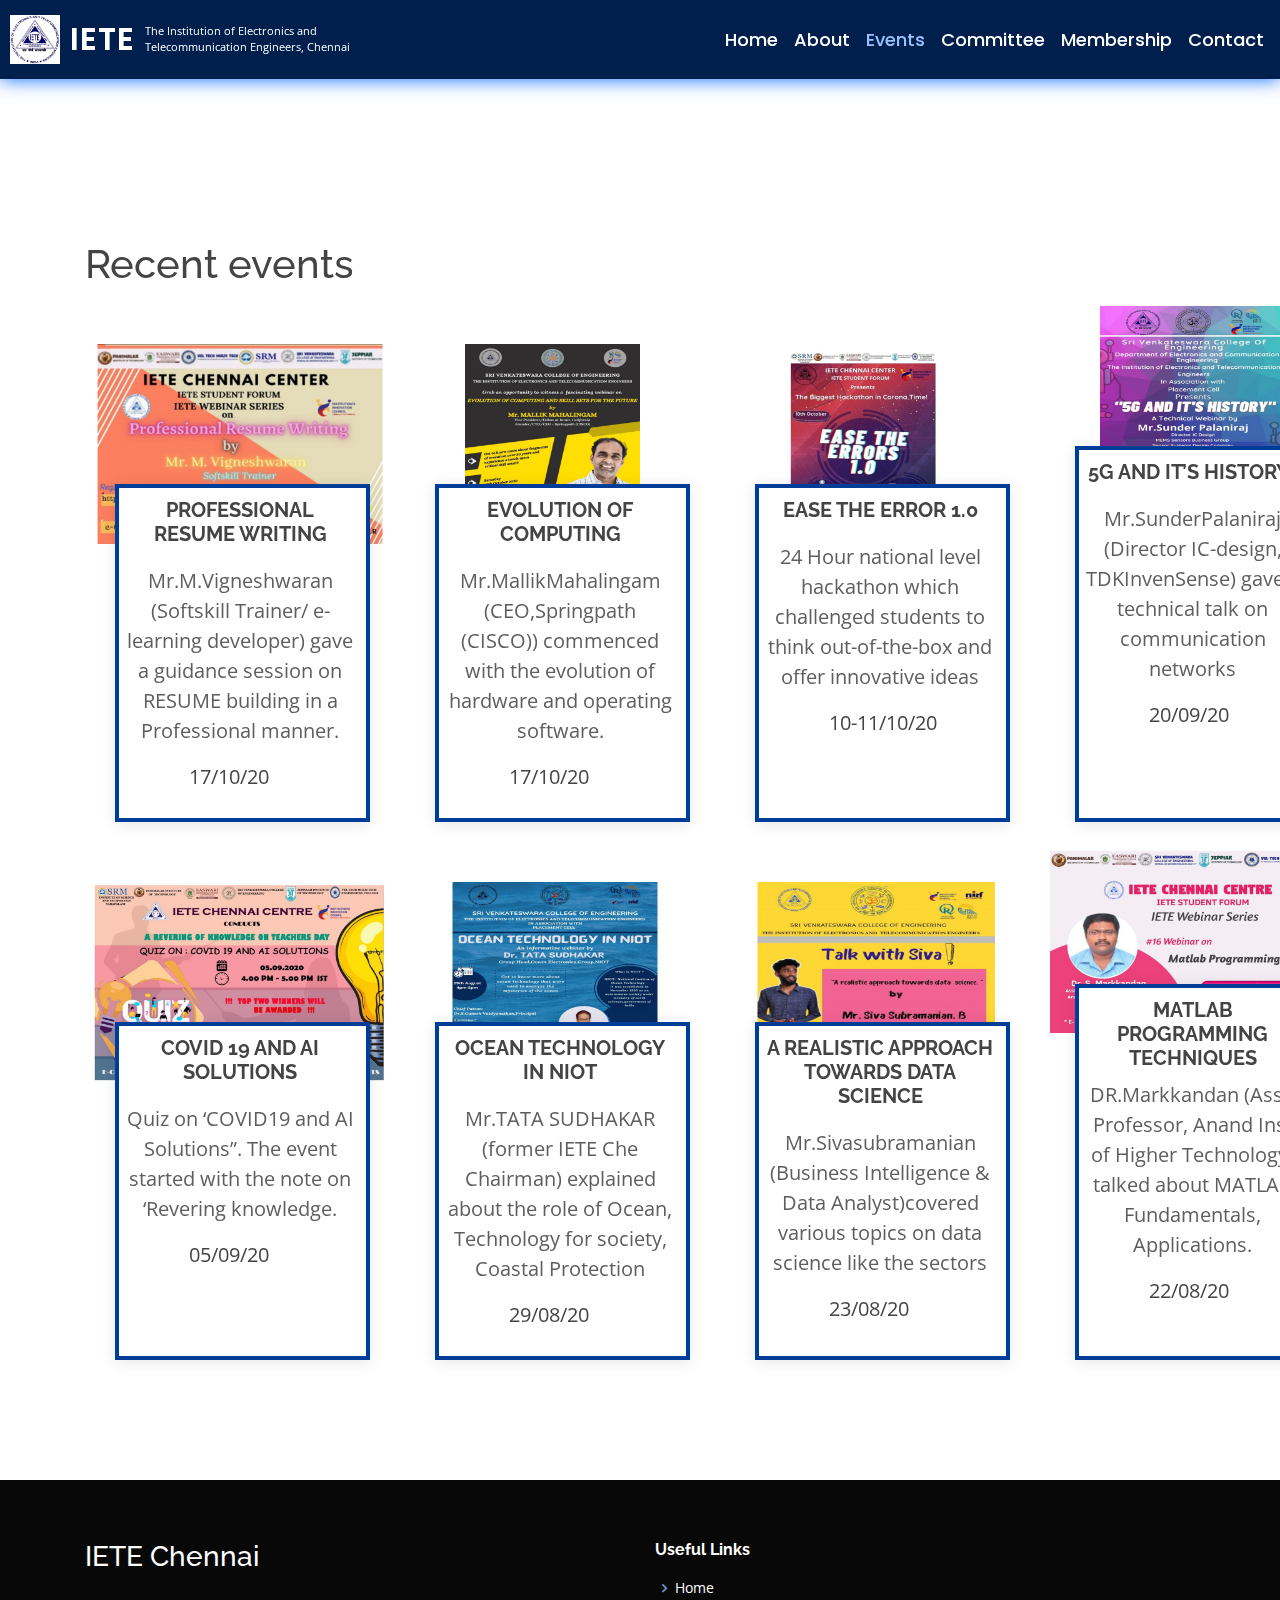
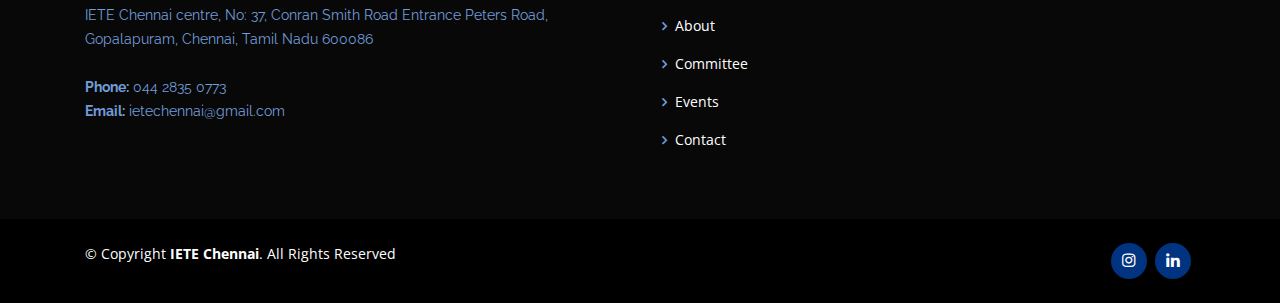
<file: iete about/ietechennai.in/events.html>
<!DOCTYPE html>
<html lang="en">


<!-- Mirrored from ietechennai.in/events.html by HTTrack Website Copier/3.x [XR&CO'2014], Sat, 26 Aug 2023 05:58:21 GMT -->

<head>
  <meta charset="utf-8">
  <meta content="width=device-width, initial-scale=1.0" name="viewport">

  <title>IETE - Events</title>
  <meta content="" name="description">
  <meta content="" name="keywords">

  <!-- Favicons -->
  <link href="assets/img/favicon.html" rel="icon">
  <link href="assets/img/apple-touch-icon.html" rel="apple-touch-icon">

  <!-- Google Fonts -->
  <link
    href="https://fonts.googleapis.com/css?family=Open+Sans:300,300i,400,400i,600,600i,700,700i|Raleway:300,300i,400,400i,500,500i,600,600i,700,700i|Poppins:300,300i,400,400i,500,500i,600,600i,700,700i"
    rel="stylesheet">

  <!-- Vendor CSS Files -->
  <link href="assets/vendor/bootstrap/css/bootstrap.min.css" rel="stylesheet">
  <link href="assets/vendor/icofont/icofont.min.css" rel="stylesheet">
  <link href="assets/vendor/boxicons/css/boxicons.min.css" rel="stylesheet">
  <link href="assets/vendor/remixicon/remixicon.css" rel="stylesheet">
  <link href="assets/vendor/owl.carousel/assets/owl.carousel.min.css" rel="stylesheet">
  <link href="assets/vendor/animate.css/animate.min.css" rel="stylesheet">
  <link href="assets/vendor/aos/aos.css" rel="stylesheet">
  <link href="assets/css/style.css" rel="stylesheet">

</head>

<body>
  <!--Navigation bar-->
  <header id="header" class="fixed-top">
    <div class="d-flex align-items-center">
      <div class="logo-container">
        <img src="assets/img/logo.png" alt="" class="img-fluid" width="50px" height="50px">
        <h1 class="logo"><a href="index.html">IETE</a></h1>
        <p>The Institution of Electronics and Telecommunication Engineers, Chennai</p>
      </div>
      <nav class="nav-menu d-none d-lg-block">
        <ul>
          <li><a href="index.html">Home</a></li>
          <li><a href="about.html">About</a></li>
          <li class="active"><a href="events.html">Events</a></li>
          <li><a href="trainers.html">Committee</a>
          <li><a href="pricing.html">Membership</a></li>
          <li><a href="contact.html">Contact</a></li>
        </ul>
      </nav>
    </div>
  </header>

  <main id="main">


    <!-- ======= Events Section ======= -->

    <section id="events" class="events">
      <div class="container" data-aos="fade-up">
        <style>
        
                  .card1{
                    margin-left: -70px;
                  }
                  .card1-date{
                    margin-left: -70px;
                  }

                  .card1-cnt{
                    margin-left: -70px;
                  }
                  .card2{
                    margin-left: -70px;
                  }
                  .card2-date{
                    margin-left: -70px;
                  }

                  .card2-cnt{
                    margin-left: -70px;
                  }
                  .card3{
                    margin-left: -70px;
                  }
                  .card3-date{
                    margin-left: -70px;
                  }

                  .card3-cnt{
                    margin-left: -70px;
                  }
                  .card4{
                    margin-left: -70px;
                  }
                  .card4-date{
                    margin-left: -70px;
                  }

                  .card4-cnt{
                    margin-left: -70px;
                  }
                  .card5{
                    margin-left: -70px;
                  }
                  .card5-date{
                    margin-left: -70px;
                  }

                  .card5-cnt{
                    margin-left: -70px;
                  }
                  .card6{
                    margin-left: -70px;
                  }
                  .card6-date{
                    margin-left: -70px;
                  }

                  .card6-cnt{
                    margin-left: -70px;
                  }
                  .card7{
                    margin-left: -70px;
                  }
                  .card7-date{
                    margin-left: -70px;
                  }

                  .card7-cnt{
                    margin-left: -70px;
                  }
                  .card8{
                    margin-left: -70px;
                  }
                  .card8-date{
                    margin-left: -70px;
                  }

                  .card8-cnt{
                    margin-left: -70px;
                  }
                
        </style>

        <h1>Recent events</h1><br><br>
        <div class="row">

          <div class="card" style="width: 20rem; ">
            <img src="assets/img/events/Slide4.jpg" class="card-img-top" style="width: 300px; height: 200px; justify-content: center; align-items: center;" alt="...">
            <div class="card-body" style="margin-left: 25px;">
              <h5 class="card-title" style="margin-left: -5px;">PROFESSIONAL RESUME WRITING</h5>
              <p class="card-text" style="text-align: center; margin-left: -5px;">Mr.M.Vigneshwaran (Softskill Trainer/ e-learning developer) gave a guidance session
                on RESUME building in a Professional manner.</p>
              <p style="margin-left: 60px;">17/10/20</p>
            </div>
          </div>

          
          <div class="card" style="width: 20rem; ">
            <img src="assets/img/events/Slide3.jpg" class="card-img-top" style="width: 300px; height: 200px; justify-content: center; align-items: center;" alt="...">
            <div class="card-body" style="margin-left: 25px;">
              <h5 class="card-title" style="margin-left: -5px;">EVOLUTION OF COMPUTING</h5>
              <p class="card-text" style="text-align: center; margin-left: -5px;">Mr.MallikMahalingam (CEO,Springpath (CISCO)) commenced with the evolution of hardware and operating software.</p>
              <p style="margin-left: 60px;">17/10/20</p>
            </div>
          </div>


          <div class="card" style="width: 20rem; ">
            <img src="assets/img/events/Slide12.jpg" class="card-img-top" style="width: 300px; height: 200px; justify-content: center; align-items: center;" alt="...">
            <div class="card-body" style="margin-left: 25px;">
              <h5 class="card-title" style="margin-left: -5px;">EASE THE ERROR 1.0</h5>
              <p class="card-text" style="text-align: center; margin-left: -5px;">24 Hour national level hackathon which challenged students to think out-of-the-box and offer innovative ideas</p>
              <p style="margin-left: 60px;">10-11/10/20</p>
            </div>
          </div>

          <div class="card" style="width: 20rem; margin-left: 60rem; margin-top: -36rem; ">
            <img src="assets/img/events/Slide2.jpg" class="card-img-top" style="width: 300px; height: 200px; justify-content: center; align-items: center;" alt="...">
            <div class="card-body" style="margin-left: 25px; width: 15rem; height: 18rem;">
              <h5 class="card-title" style="margin-left: -5px;">5G AND IT’S HISTORYs</h5>
              <p class="card-text" style="text-align: center; margin-left: -5px;">Mr.SunderPalaniraj (Director IC-design, TDKInvenSense) gave a technical talk on communication networks</p>
              <p style="margin-left: 60px;">20/09/20
              </p>
            </div>
          </div>
        </div>

        <div class="row">
          
          <div class="card" style="width: 20rem; ">
            <img src="assets/img/events/Slide1.jpg" class="card-img-top" style="width: 300px; height: 200px; justify-content: center; align-items: center;" alt="...">
            <div class="card-body" style="margin-left: 25px;">
              <h5 class="card-title" style="margin-left: -5px;">COVID 19 AND AI SOLUTIONS
              </h5>
              <p class="card-text" style="text-align: center; margin-left: -5px;">Quiz on ‘COVID19 and AI Solutions”. The event started with the note on ‘Revering knowledge.</p>
              <p style="margin-left: 60px;">05/09/20
              </p>
            </div>
          </div>


          <div class="card" style="width: 20rem; ">
            <img src="assets/img/events/Slide11.jpg" class="card-img-top" style="width: 300px; height: 200px; justify-content: center; align-items: center;" alt="...">
            <div class="card-body" style="margin-left: 25px;">
              <h5 class="card-title" style="margin-left: -5px;">OCEAN TECHNOLOGY IN NIOT</h5>
              <p class="card-text" style="text-align: center; margin-left: -5px;">Mr.TATA SUDHAKAR (former IETE Che Chairman) explained about the role of Ocean, Technology for society, Coastal Protection</p>
              <p style="margin-left: 60px;">29/08/20</p>
            </div>
          </div>



          <div class="card" style="width: 20rem; ">
            <img src="assets/img/events/Slide10.jpg" class="card-img-top" style="width: 300px; height: 200px; justify-content: center; align-items: center;" alt="...">
            <div class="card-body" style="margin-left: 25px;">
              <h5 class="card-title" style="margin-left: -5px;">A REALISTIC APPROACH TOWARDS DATA SCIENCE
              </h5>
              <p class="card-text" style="text-align: center; margin-left: -5px;">Mr.Sivasubramanian (Business Intelligence & Data Analyst)covered various topics on data science like the sectors </p>
              <p style="margin-left: 60px;">23/08/20</p>
            </div>
          </div>


          <div class="card" style="width: 20rem; margin-left: 60rem; margin-top: -36rem; ">
            <img src="assets/img/events/Slide9.jpg" class="card-img-top" style="width: 300px; height: 200px; justify-content: center; align-items: center;" alt="...">
            <div class="card-body" style="margin-left: 25px; width: 15rem; height: 18rem;">
              <h5 class="card-title" style="margin-left: -5px;">MATLAB PROGRAMMING TECHNIQUES</h5>
              <p class="card-text" style="text-align: center; margin-left: -5px; margin-top: -10px;">DR.Markkandan (Asst. Professor, Anand Inst of Higher Technology) talked about MATLAB Fundamentals, Applications.</p>
              <p style="margin-left: 60px;">22/08/20
              </p>
            </div>
          </div>
        </div>

        
    </section>

  </main>

  <footer id="footer">

    <div class="footer-top">
      <div class="container">
        <div class="row">

          <div class="col-lg-6 col-md-12 footer-contact">
            <h3>IETE Chennai</h3>
            <br>
            <div class="event-contact">
              <p>IETE Chennai centre, No: 37,
              Conran Smith Road Entrance Peters Road,<br>
              Gopalapuram, Chennai,
              Tamil Nadu 600086<br><br>
              <strong>Phone:</strong> 044 2835 0773 <br>
              <strong>Email:</strong> ietechennai@gmail.com<br>
              </p>
              </div>
          </div>
<style>
  .event-contact{
    margin-left: -70px;
  }
</style>
          <div class="col-lg-2 col-md-6 footer-links">
            <h4>Useful Links</h4>
            <ul>
              <li><i class="bx bx-chevron-right"></i> <a href="index.html">Home</a></li>
              <li><i class="bx bx-chevron-right"></i> <a href="about.html">About</a></li>
              <li><i class="bx bx-chevron-right"></i> <a href="trainers.html">Committee</a></li>
              <li><i class="bx bx-chevron-right"></i> <a href="events.html">Events</a></li>
              <li><i class="bx bx-chevron-right"></i> <a href="contact.html">Contact</a></li>
            </ul>
          </div>

        </div>
      </div>
    </div>

    <div class="container d-md-flex py-4">

      <div class="mr-md-auto text-center text-md-left">
        <div class="copyright">
          &copy; Copyright <strong><span>IETE Chennai</span></strong>. All Rights Reserved
        </div>
        <div class="credits">

        </div>
      </div>
      <div class="social-links text-center text-md-right pt-3 pt-md-0">

        <a href="#" class="instagram"><i class="bx bxl-instagram"></i></a>

        <a href="#" class="linkedin"><i class="bx bxl-linkedin"></i></a>
      </div>
    </div>
  </footer>

  <a href="#" class="back-to-top"><i class="bx bx-up-arrow-alt"></i></a>
  <div id="preloader"></div>


  <script src="assets/vendor/jquery/jquery.min.js"></script>
  <script src="assets/vendor/bootstrap/js/bootstrap.bundle.min.js"></script>
  <script src="assets/vendor/jquery.easing/jquery.easing.min.js"></script>
  <script src="assets/vendor/php-email-form/validate.js"></script>
  <script src="assets/vendor/waypoints/jquery.waypoints.min.js"></script>
  <script src="assets/vendor/counterup/counterup.min.js"></script>
  <script src="assets/vendor/owl.carousel/owl.carousel.min.js"></script>
  <script src="assets/vendor/aos/aos.js"></script>
  <script src="assets/js/main.js"></script>

</body>


</html>
</file>
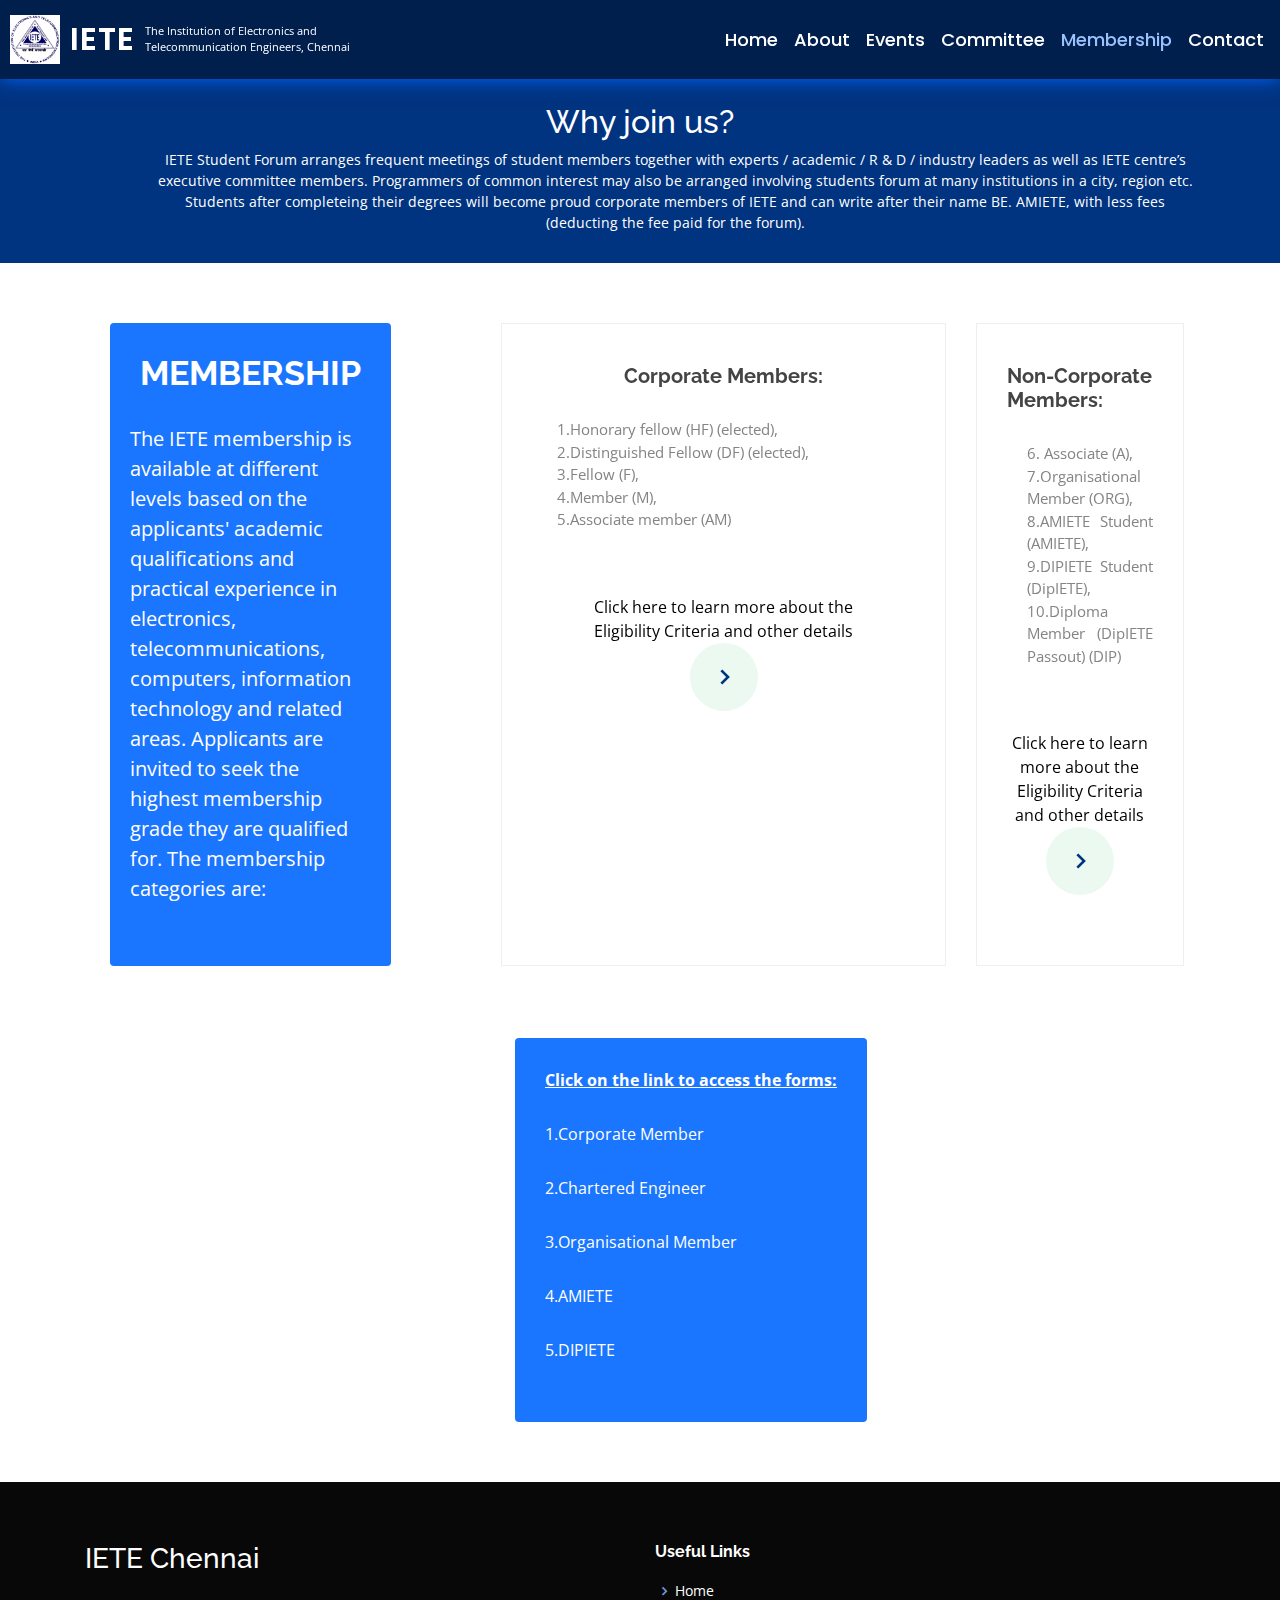
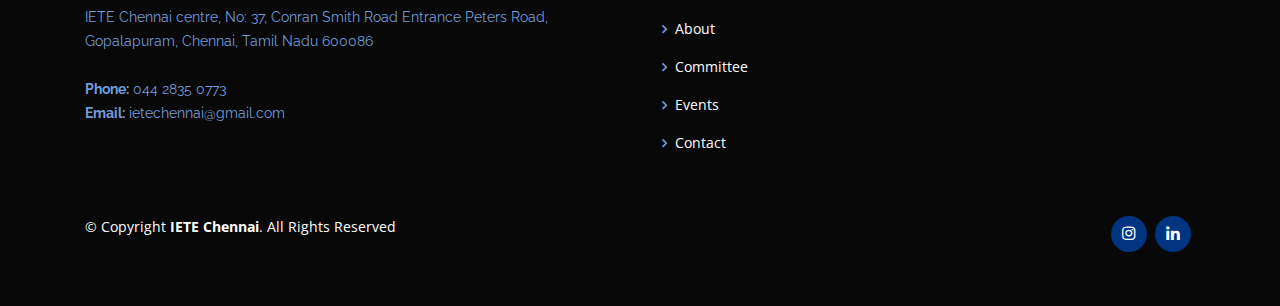
<file: iete about/ietechennai.in/pricing.html>
<!DOCTYPE html>
<html lang="en">


<!-- Mirrored from ietechennai.in/pricing.html by HTTrack Website Copier/3.x [XR&CO'2014], Sat, 26 Aug 2023 06:00:33 GMT -->

<head>
  <meta charset="utf-8">
  <meta content="width=device-width, initial-scale=1.0" name="viewport">

  <title>IETE - Membership</title>
  <meta content="" name="description">
  <meta content="" name="keywords">

  <link
    href="https://fonts.googleapis.com/css?family=Open+Sans:300,300i,400,400i,600,600i,700,700i|Raleway:300,300i,400,400i,500,500i,600,600i,700,700i|Poppins:300,300i,400,400i,500,500i,600,600i,700,700i"
    rel="stylesheet">


  <link href="assets/vendor/bootstrap/css/bootstrap.min.css" rel="stylesheet">
  <link href="assets/vendor/icofont/icofont.min.css" rel="stylesheet">
  <link href="assets/vendor/boxicons/css/boxicons.min.css" rel="stylesheet">
  <link href="assets/vendor/remixicon/remixicon.css" rel="stylesheet">
  <link href="assets/vendor/owl.carousel/assets/owl.carousel.min.css" rel="stylesheet">
  <link href="assets/vendor/animate.css/animate.min.css" rel="stylesheet">
  <link href="assets/vendor/aos/aos.css" rel="stylesheet">
  <link href="assets/css/style.css" rel="stylesheet">


</head>

<body>


  <header id="header" class="fixed-top">
    <div class="d-flex align-items-center">
      <div class="logo-container">
        <img src="assets/img/logo.png" alt="" class="img-fluid" width="50px" height="50px">
        <h1 class="logo"><a href="index.html">IETE</a></h1>
        <p>The Institution of Electronics and Telecommunication Engineers, Chennai</p>
      </div>
      <nav class="nav-menu d-none d-lg-block">
        <ul>
          <li><a href="index.html">Home</a></li>
          <li><a href="about.html">About</a></li>
          <li><a href="events.html">Events</a></li>
          <li><a href="trainers.html">Committee</a>
          <li class="active"><a href="pricing.html">Membership</a></li>
          <li><a href="contact.html">Contact</a></li>
        </ul>
      </nav>
    </div>
  </header>

  <main id="main">

    <div class="breadcrumbs" data-aos="fade-in">
      <div class="container">
        <h2>Why join us?</h2>
        <p>IETE Student Forum arranges frequent meetings of student members together with experts / academic / R & D /
          industry leaders as well as IETE centre’s executive
          committee members. Programmers of common interest may also be arranged involving students forum at many
          institutions in a city, region etc. Students after
          completeing their degrees will become proud corporate members of IETE and can write after their name BE.
          AMIETE, with less fees (deducting the fee paid for the forum).</p>
      </div>
    </div>

    <style>
      .mem-card {
        margin-left: -90px;
      }

      .mem-cnt {
        margin-left: -10px;
        font-size: 20px;
      }

      .mem-card2 {
        margin-left: -110px;
        display: flex;
        width: 950px;
      }

      .card2-cnt {
        margin-left: -45px;
      }

      .card3-cnt {
        margin-left: -50px;
      }
      .mem-card3{
        width: 800px;
      }
      .mem-card4{
        margin-left: 400px;
        width: 800px;
      }
      .mem-contact{
        margin-left: -70px;
      }
    </style>
    <section id="why-us" class="why-us">
      <div class="container" data-aos="fade-up">

        <div class="row">
          <div class="mem-card"></div>
          <div class="col-lg-4 d-flex align-items-stretch">
            <div class="content">
              <h3>MEMBERSHIP</h3>
              <div class="mem-cnt">
                The IETE membership is available at different levels based on the applicants' academic qualifications
                and practical experience in electronics,
                telecommunications, computers, information technology and related areas. Applicants are invited to seek
                the highest membership grade they are
                qualified for. The membership categories are:
              </div>
            </div>
          </div>

        </div>
        <div class="col-lg-8 d-flex align-items-stretch" data-aos="zoom-in" data-aos-delay="100">
          <div class="icon-boxes d-flex flex-column justify-content-center">
            <div class="row">
              <div class="mem-card2">
                <div class="col-xl-6 d-flex align-items-stretch ">
                  <div class="icon-box mt-6 mt-xl-0">
                    <h4>Corporate Members:</h4>
                    <div class="card2-cnt" style="text-align: justify;">
                      <p> 1.Honorary fellow (HF) (elected),<br> 2.Distinguished Fellow (DF) (elected),<br> 3.Fellow (F),<br>
                        4.Member (M),<br> 5.Associate member (AM)</p>
                    </div>
                    <br><br>
                    <div class="text-center" >
                      <a href="https://iete.org/" class="more-btn" style="color:black;" target="_blank">Click here to
                        learn more about the <br> Eligibility Criteria and other details <br>
                        <i class="bx bx-chevron-right" ></i></a>
                    </div>

                  </div>


                  
                </div>
                <div class="mem-card3">
                  <div class="col-xl-6 d-flex align-items-stretch">
                    <div class="icon-box mt-6 mt-xl-0">

                      <h4 style="text-align: start;">Non-Corporate Members:</h4>
                      <div class="card3-cnt" style="text-align: justify;">
                        <p>6. Associate (A), <br> 7.Organisational Member (ORG), <br> 8.AMIETE Student (AMIETE),<br> 9.DIPIETE
                          Student (DipIETE), <br> 10.Diploma Member (DipIETE Passout) (DIP)</p>
                      </div>
                      <br><br>
                      <div class="text-center">
                        <a href="https://iete.org/" class="more-btn" style="color:black;" target="_blank">Click here to
                          learn more about the Eligibility Criteria and other details
                          <i class="bx bx-chevron-right" ></i></a>
                      </div>
  
                    </div>
                  </div>
                </div>
              </div>

            </div>
          </div>
        </div>
      </div>

      <br><br><br>
      <div class="row">
        <div class="mem-card4">
        <div class="col-lg-6 d-flex align-items-stretch">
          <div class="content">
            <p><u><b>Click on the link to access the forms:</b></u></p>
            <p><a style="color:white;" href="https://iete.org/IETE1_CORPUP.pdf" target="_blank"> 1.Corporate Member</a>
            </p>
            <p><a style="color:white;" href="https://iete.org/CE_Formup.pdf" target="_blank"> 2.Chartered Engineer</a>
            </p>
            <p><a style="color:white;" href="https://iete.org/orgmemup.pdf" target="_blank"> 3.Organisational Member</a>
            </p>
            <p><a style="color:white;" href="https://iete.org/AMMEM.pdf" target="_blank"> 4.AMIETE</a></p>
            <p><a style="color:white;" href="https://iete.org/DIPMEM.pdf" target="_blank"> 5.DIPIETE</a></p>

          </div>
        </div>
</div>

      </div>




    </section>

  </main>


  <footer id="footer">

    <div class="footer-top">
      <div class="container">
        <div class="row">

          <div class="col-lg-6 col-md-12 footer-contact">
            <h3>IETE Chennai</h3>
            <br>
            <div class="mem-contact">
              <p>IETE Chennai centre, No: 37,
              Conran Smith Road Entrance Peters Road,<br>
              Gopalapuram, Chennai,
              Tamil Nadu 600086<br><br>
              <strong>Phone:</strong> 044 2835 0773 <br>
              <strong>Email:</strong> ietechennai@gmail.com<br>
              </p>
              </div>
          </div>

          <div class="col-lg-2 col-md-6 footer-links">
            <h4>Useful Links</h4>
            <ul>
              <li><i class="bx bx-chevron-right"></i> <a href="index.html">Home</a></li>
              <li><i class="bx bx-chevron-right"></i> <a href="about.html">About</a></li>
              <li><i class="bx bx-chevron-right"></i> <a href="trainers.html">Committee</a></li>
              <li><i class="bx bx-chevron-right"></i> <a href="events.html">Events</a></li>
              <li><i class="bx bx-chevron-right"></i> <a href="contact.html">Contact</a></li>
            </ul>
          </div>


          

    <div class="container d-md-flex py-4">

      <div class="mr-md-auto text-center text-md-left">
        <div class="copyright">
          &copy; Copyright <strong><span>IETE Chennai</span></strong>. All Rights Reserved
        </div>
        <div class="credits">

        </div>
      </div>
      <div class="social-links text-center text-md-right pt-3 pt-md-0">

        <a href="#" class="instagram"><i class="bx bxl-instagram"></i></a>

        <a href="#" class="linkedin"><i class="bx bxl-linkedin"></i></a>
      </div>
    </div>
  </footer>

  <a href="#" class="back-to-top"><i class="bx bx-up-arrow-alt"></i></a>
  <div id="preloader"></div>


  <script src="assets/vendor/jquery/jquery.min.js"></script>
  <script src="assets/vendor/bootstrap/js/bootstrap.bundle.min.js"></script>
  <script src="assets/vendor/jquery.easing/jquery.easing.min.js"></script>
  <script src="assets/vendor/php-email-form/validate.js"></script>
  <script src="assets/vendor/waypoints/jquery.waypoints.min.js"></script>
  <script src="assets/vendor/counterup/counterup.min.js"></script>
  <script src="assets/vendor/owl.carousel/owl.carousel.min.js"></script>
  <script src="assets/vendor/aos/aos.js"></script>
  <script src="assets/js/main.js"></script>

</body>


<!-- Mirrored from ietechennai.in/pricing.html by HTTrack Website Copier/3.x [XR&CO'2014], Sat, 26 Aug 2023 06:00:33 GMT -->

</html>
</file>
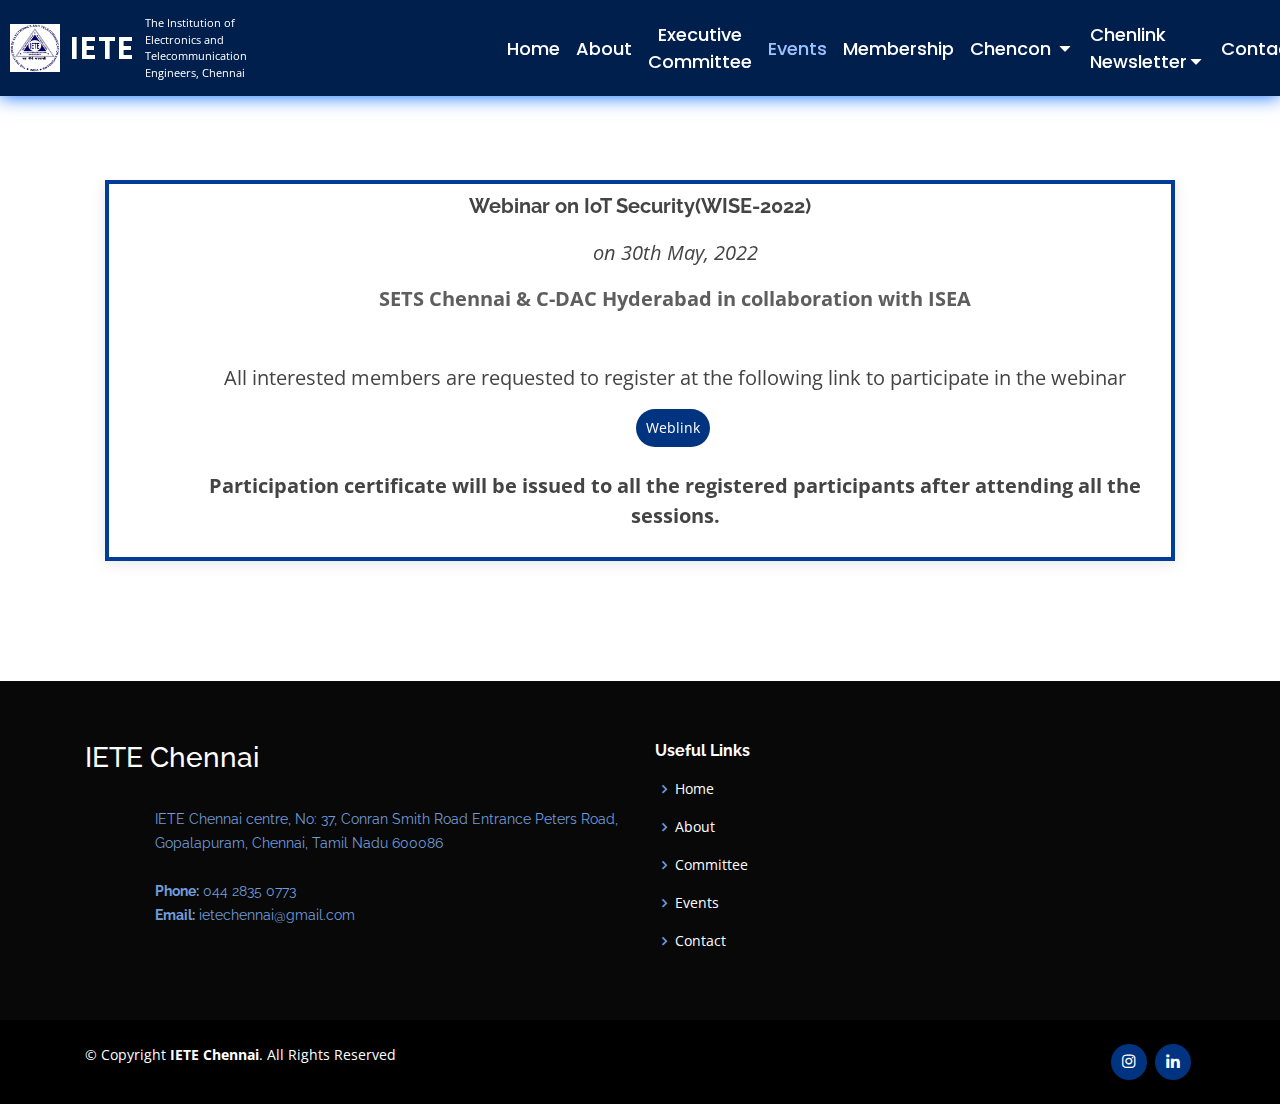
<file: iete about/ietechennai.in/specialseminar.html>
<!DOCTYPE html>
<html lang="en">


<!-- Mirrored from ietechennai.in/specialseminar.html by HTTrack Website Copier/3.x [XR&CO'2014], Sat, 26 Aug 2023 06:13:13 GMT -->
<head>
  <meta charset="utf-8">
  <meta content="width=device-width, initial-scale=1.0" name="viewport">

  <title>IETE - Events</title>
  <meta content="" name="description">
  <meta content="" name="keywords">

  <!-- Favicons -->
  <link href="assets/img/favicon.html" rel="icon">
  <link href="assets/img/apple-touch-icon.html" rel="apple-touch-icon">

  <!-- Google Fonts -->
  <link href="https://fonts.googleapis.com/css?family=Open+Sans:300,300i,400,400i,600,600i,700,700i|Raleway:300,300i,400,400i,500,500i,600,600i,700,700i|Poppins:300,300i,400,400i,500,500i,600,600i,700,700i" rel="stylesheet">

  <!-- Vendor CSS Files -->
  <link href="assets/vendor/bootstrap/css/bootstrap.min.css" rel="stylesheet">
  <link href="assets/vendor/icofont/icofont.min.css" rel="stylesheet">
  <link href="assets/vendor/boxicons/css/boxicons.min.css" rel="stylesheet">
  <link href="assets/vendor/remixicon/remixicon.css" rel="stylesheet">
  <link href="assets/vendor/owl.carousel/assets/owl.carousel.min.css" rel="stylesheet">
  <link href="assets/vendor/animate.css/animate.min.css" rel="stylesheet">
  <link href="assets/vendor/aos/aos.css" rel="stylesheet">
  <link href="assets/css/style.css" rel="stylesheet">

</head>

<body>

  <header id="header" class="fixed-top">
    <div class="d-flex align-items-center">
      <div class="logo-container">
        <img src="assets/img/logo.png" alt="" class="img-fluid" width="50px" height="50px">
        <h1 class="logo"><a href="index-2.html">IETE</a></h1>
        <p>The Institution of Electronics and Telecommunication Engineers, Chennai</p>
      </div>
      <nav class="nav-menu d-none d-lg-block">
        <ul>
          <li ><a href="index-2.html">Home</a></li>
          <li class=""><a href="about.html">About</a></li>
          <!-- <li><a href="courses.html">Courses</a></li> -->
          <li><a href="trainers.html">
            <ul>
              <li style="text-align: center;" >Executive</li>
              <li>Committee</li>
            </ul>
          </a></li>
          <li class="active"><a href="events.html">Events</a></li>
          <li><a href="pricing.html">Membership</a></li>
          <li class="dropdown">
            <button class="dropbtn">Chencon <i class="icofont-caret-down"></i></button>
            <div class="dropdown-content">
              <a href="chencon.html">2022</a>
              <a href="assets/pdf/chencon2021_proceedings.pdf" target="_blank">2021</a>
            </div>
          </li>
          <li class="dropdown">
            <button class="dropbtn">
              <ul>
                <li style="text-align: left;">Chenlink</li>
                <li>Newsletter<i class="icofont-caret-down"></i></li>
              </ul>
            </button>
            <div class="dropdown-content">
              <a href="assets/pdf/chenlink1_3.pdf" target="_blank">Vol. 1, No. 3</a>
              <a href="assets/pdf/chenlink1_2.pdf" target="_blank">Vol. 1, No. 2</a>
              <a href="assets/pdf/chenlink1_1.pdf" target="_blank">Vol. 1, No. 1</a>
            </div>
          </li>
          <li><a href="contact.html">Contact</a></li>

        </ul>
      </nav>
    </div>
  </header>

  <main id="main">
    <section class="events" id="A">
        <div class="container" data-aos="fade-up">
          <div class="row" >
            <div class="col-md-12 d-flex align-items-stretch">
              <div class="card" style="width: 100%;">
                <div class="card-body" style="display: flex; flex-direction: column; justify-content: center; align-items: center;">
                  <h5 class="card-title">Webinar on IoT Security(WISE-2022)</h5>
                  <p class="font-italic text-center"> on 30th May, 2022</p>
                  <p class="card-text" style="text-align:center"><b>SETS Chennai & C-DAC Hyderabad in collaboration with ISEA</b></p>
                  <hr>
                  <p class="text-center">All interested members are requested to register at the following link to participate in the webinar</p>
                  <a target="_blank" href="https://infosecawareness.in/wise2022" class="learn-more-btn">Weblink</a>
                  <br>
                  <p class="text-center"><b>Participation certificate will be issued to all the registered participants after attending all the sessions.</b></p>
                  
                  <!-- <img src="./assets/img/events/wirelessCommSeminar.JPG" width="80%" alt="special seminar">
                  <img src="./assets/img/events/rajagopal.jpeg" width="80%" alt="rajagopal">
                  <img src="./assets/img/events/iete24.04.2022.jpeg" width="80%" alt="isf"> -->
                </div>
              </div>
  
            </div>
          </div>
  
        </div>
      </section>

</main>

<footer id="footer">

<div class="footer-top">
  <div class="container">
    <div class="row">

      <div class="col-lg-6 col-md-12 footer-contact">
        <h3>IETE Chennai</h3>
        <p><br>
          IETE Chennai centre, No: 37, 
          Conran Smith Road Entrance Peters Road,<br>
          Gopalapuram, Chennai, 
            Tamil Nadu 600086<br><br>
          <strong>Phone:</strong> 044 2835 0773 <br>
          <strong>Email:</strong> ietechennai@gmail.com<br>
        </p>
      </div>

      <div class="col-lg-2 col-md-6 footer-links">
        <h4>Useful Links</h4>
        <ul>
          <li><i class="bx bx-chevron-right"></i> <a href="#">Home</a></li>
          <li><i class="bx bx-chevron-right"></i> <a href="#">About</a></li>
          <li><i class="bx bx-chevron-right"></i> <a href="#">Committee</a></li>
          <li><i class="bx bx-chevron-right"></i> <a href="#">Events</a></li>
          <li><i class="bx bx-chevron-right"></i> <a href="#">Contact</a></li>
        </ul>
      </div>

    </div>
  </div>
</div>

<div class="container d-md-flex py-4">

  <div class="mr-md-auto text-center text-md-left">
    <div class="copyright">
      &copy; Copyright <strong><span>IETE Chennai</span></strong>. All Rights Reserved
    </div>
    <div class="credits">
     
    </div>
  </div>
  <div class="social-links text-center text-md-right pt-3 pt-md-0">
    
    <a href="#" class="instagram"><i class="bx bxl-instagram"></i></a>
    
    <a href="#" class="linkedin"><i class="bx bxl-linkedin"></i></a>
  </div>
</div>
</footer>

<a href="#" class="back-to-top"><i class="bx bx-up-arrow-alt"></i></a>
<div id="preloader"></div>


<script src="assets/vendor/jquery/jquery.min.js"></script>
<script src="assets/vendor/bootstrap/js/bootstrap.bundle.min.js"></script>
<script src="assets/vendor/jquery.easing/jquery.easing.min.js"></script>
<script src="assets/vendor/php-email-form/validate.js"></script>
<script src="assets/vendor/waypoints/jquery.waypoints.min.js"></script>
<script src="assets/vendor/counterup/counterup.min.js"></script>
<script src="assets/vendor/owl.carousel/owl.carousel.min.js"></script>
<script src="assets/vendor/aos/aos.js"></script>
<script src="assets/js/main.js"></script>

</body>


<!-- Mirrored from ietechennai.in/specialseminar.html by HTTrack Website Copier/3.x [XR&CO'2014], Sat, 26 Aug 2023 06:13:13 GMT -->
</html>
</file>
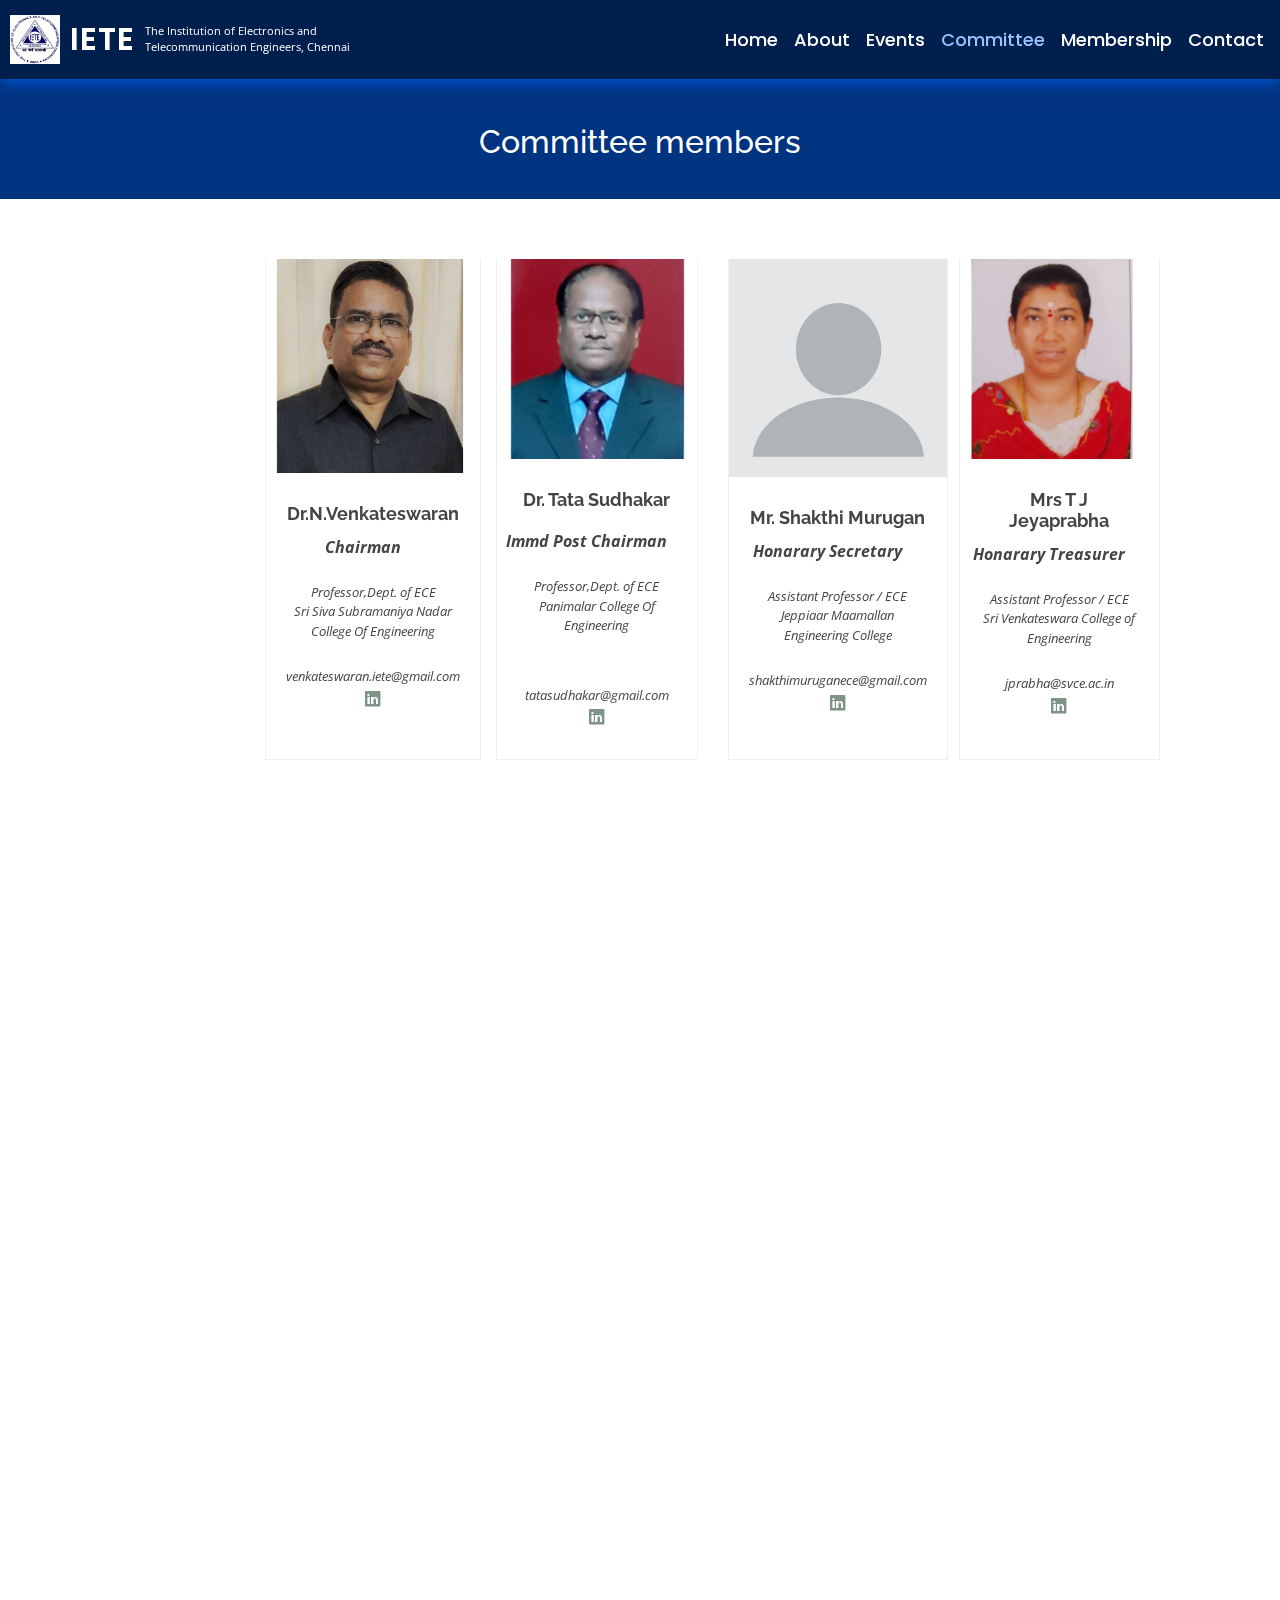
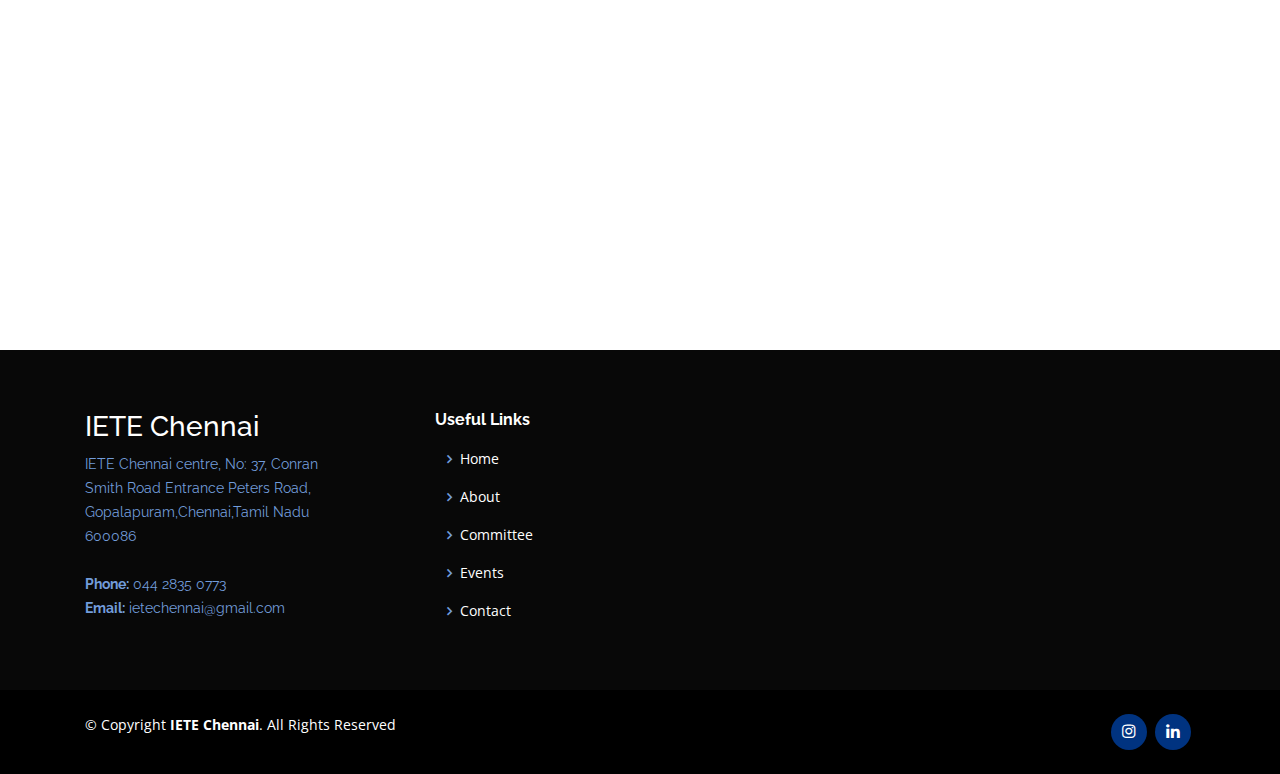
<file: iete about/ietechennai.in/trainers.html>
<!DOCTYPE html>
<html lang="en">

<head>
  <meta charset="utf-8">
  <meta content="width=device-width, initial-scale=1.0" name="viewport">

  <title>IETE - Committee</title>
  <meta content="" name="description">
  <meta content="" name="keywords">

  <link
    href="https://fonts.googleapis.com/css?family=Open+Sans:300,300i,400,400i,600,600i,700,700i|Raleway:300,300i,400,400i,500,500i,600,600i,700,700i|Poppins:300,300i,400,400i,500,500i,600,600i,700,700i"
    rel="stylesheet">


  <link href="assets/vendor/bootstrap/css/bootstrap.min.css" rel="stylesheet">
  <link href="assets/vendor/icofont/icofont.min.css" rel="stylesheet">
  <link href="assets/vendor/boxicons/css/boxicons.min.css" rel="stylesheet">
  <link href="assets/vendor/remixicon/remixicon.css" rel="stylesheet">
  <link href="assets/vendor/owl.carousel/assets/owl.carousel.min.css" rel="stylesheet">
  <link href="assets/vendor/animate.css/animate.min.css" rel="stylesheet">
  <link href="assets/vendor/aos/aos.css" rel="stylesheet">
  <link href="assets/css/style.css" rel="stylesheet">


</head>

<body>


  <header id="header" class="fixed-top">
    <div class="d-flex align-items-center">
      <div class="logo-container">
        <img src="assets/img/logo.png" alt="" class="img-fluid" width="50px" height="50px">
        <h1 class="logo"><a href="index.html">IETE</a></h1>
        <p>The Institution of Electronics and Telecommunication Engineers, Chennai</p>
      </div>
      <nav class="nav-menu d-none d-lg-block">
        <ul>
          <li><a href="index.html">Home</a></li>
          <li><a href="about.html">About</a></li>
          <li><a href="events.html">Events</a></li>
          <li class="active"><a href="trainers.html">Committee</a>
          <li><a href="pricing.html">Membership</a></li>
          <li><a href="contact.html">Contact</a></li>
        </ul>
      </nav>
    </div>
  </header>


  <main id="main" data-aos="fade-in">
    <style>
      .committee-head {
        margin-top: 20px;
      }
      .member1{
        margin-left: 80px;
      }
      .member2{
        margin-right: 110px;
      }
      .member3{
        margin-right: 110px;
      }
      .mem1-pos{
        margin-left: -20px;
        margin-top: 10px;
        font-style: italic;
      }
      .mem2-pos{
        margin-left: -20px;
        margin-top: 5mm;
        font-style: italic;
      }
      .mem3-pos{
        margin-left: -20px;
        margin-top: 10px;
        font-style: italic;
      }
      .mem4-pos{
        margin-left: -20px;
        margin-top: 10px;
        font-style: italic;
      }
      .member1 .row{
        margin-left: 200px;
      }
      .trainers .container .member{
        text-align: center;
        margin-bottom: 20px;
        background: #fff;
        border: 1px solid #eef0ef;
      }
    </style>

    <div class="breadcrumbs">
      <div class="container">
        <div class="committee-head">
          <h2>Committee members</h2>
        </div>
        <p> </p>
      </div>
    </div>

    <!-- 1st row -->
    <div class="member1">
      <section id="trainers" class="trainers">
        <div class="container" data-aos="fade-up">
  
          <div class="row" data-aos="zoom-in" data-aos-delay="100">
            <div class="col-lg-3 col-md-6 d-flex align-items-stretch">
              <div class="member">
                <img src="assets/img/trainers/6.jpg" class="img-fluid" alt="">
                <div class="member-content">
                  <h4>Dr.N.Venkateswaran</h4>
                  <div class="mem1-pos">
                  <b>Chairman</b>
                  </div>
                  <br>
                  <span>Professor,Dept. of ECE</span>
                  <span>Sri Siva Subramaniya Nadar College Of Engineering</span>
                  <p>
  
                  </p>
                  <div class="social">
                    <span>venkateswaran.iete@gmail.com</span>
                    <a href="#"><i class="icofont-linkedin"></i></a>
                  </div>
                </div>
              </div>
            </div>
  
            <div class="col-lg-3 col-md-6 d-flex align-items-stretch">
              <div class="member">
                <img src="assets/img/trainers/tata_sudhakar.jpg" class="img-fluid" alt="">
                <div class="member-content">
                  <h4>Dr. Tata Sudhakar</h4>
                  <div class="mem2-pos">
                  <b>Immd Post Chairman</b>
                  </div>
                  <br>
                  <span>Professor,Dept. of ECE</span>
                  <span>Panimalar College Of Engineering</span>
                  <p>
  
                  </p>
                  <div class="social">
                    <br>
                    <span>tatasudhakar@gmail.com</span>
                    <a href="#"><i class="icofont-linkedin"></i></a>
                  </div>
                </div>
              </div>
            </div>
  
            <div class="col-lg-3 col-md-6 d-flex align-items-stretch">
              <div class="member">
                <img src="../cdn.pixabay.com/photo/2015/10/05/22/37/blank-profile-picture-973460_640.png"
                  class="img-fluid" alt="">
                <div class="member-content">
                  <h4>Mr. Shakthi Murugan</h4>
                  <div class="mem3-pos">
                  <b>Honarary Secretary</b>
                  </div>
                  <br>
                  <span>Assistant Professor / ECE</span>
                  <span>Jeppiaar Maamallan Engineering College</span>
                  <p>
  
                  <div class="social">
                    <span>shakthimuruganece@gmail.com</span>
                    <a href="#"><i class="icofont-linkedin"></i></a>
                  </div>
                </div>
              </div>
            </div>
  
            <div class="col-lg-3 col-md-6 d-flex align-items-stretch">
              <div class="member">
                <img src="assets/img/trainers/4.jpg" class="img-fluid" alt="">
                <div class="member-content">
                  <h4>Mrs T J Jeyaprabha</h4>
                  <div class="mem4-pos">
                  <b>Honarary Treasurer</b>
                  </div>
                  <br>
                  <span>Assistant Professor / ECE</span>
                  <span>Sri Venkateswara College of Engineering</span>
                  <p>
  
                  </p>
                  <div class="social">
                    <span>jprabha@svce.ac.in</span>
                    <a href="#"><i class="icofont-linkedin"></i></a>
                  </div>
                </div>
              </div>
            </div>
  
  
  
          </div>
          </div>

        <!-- 2nd row -->
        <div class="member2">
          <section id="trainers" class="trainers">
            <div class="container" data-aos="fade-up">
      
              <div class="row" data-aos="zoom-in" data-aos-delay="100">
                <div class="col-lg-3 col-md-6 d-flex align-items-stretch">
                  <div class="member">
                    <img src="../cdn.pixabay.com/photo/2015/10/05/22/37/blank-profile-picture-973460_640.png" class="img-fluid" alt="">
                    <div class="member-content">
                      <h4>Dr C Udayakumar</h4>
                      <div class="mem1-pos">
                      <b>EC Member</b>
                      </div>
                      <br>
                      
                      <div class="social">
                        <span>cukumar@gmail.com</span>
                        <a href="#"><i class="icofont-linkedin"></i></a>
                      </div>
                    </div>
                  </div>
                </div>
      
                <div class="col-lg-3 col-md-6 d-flex align-items-stretch">
                  <div class="member">
                    <img src="../cdn.pixabay.com/photo/2015/10/05/22/37/blank-profile-picture-973460_640.png" class="img-fluid" alt="">
                    <div class="member-content">
                      <h4>Dr V Thulasibai</h4>
                      <div class="mem2-pos">
                      <b>EC Member</b>
                      </div>
                     
                      <div class="social">
                        <br>
                        <span>thulasi9840@gmail.com</span>
                        <a href="#"><i class="icofont-linkedin"></i></a>
                      </div>
                    </div>
                  </div>
                </div>
      
                <div class="col-lg-3 col-md-6 d-flex align-items-stretch">
                  <div class="member">
                    <img src="assets/img/trainers/5.jpg"
                      class="img-fluid" alt="">
                    <div class="member-content">
                      <h4>Mr D Vijendrababu</h4>
                      <div class="mem3-pos">
                      <b>EC Member</b>
                      </div>
                      <br>
                      
                      <div class="social">
                        <span>dvijendrababu@gmail.com</span>
                        <a href="#"><i class="icofont-linkedin"></i></a>
                      </div>
                    </div>
                  </div>
                </div>
      
                <div class="col-lg-3 col-md-6 d-flex align-items-stretch">
                  <div class="member">
                    <img src="../cdn.pixabay.com/photo/2015/10/05/22/37/blank-profile-picture-973460_640.png" class="img-fluid" alt="">
                    <div class="member-content">
                      <h4>Shri Ganapathy Suresh</h4>
                      <div class="mem4-pos">
                      <b>EC Member</b>
                      </div>
                      <br>
                      
                      <div class="social">
                        <span>lovechennai@yahoo.com</span>
                        <a href="#"><i class="icofont-linkedin"></i></a>
                      </div>
                    </div>
                  </div>
                </div>
      
      
      
              </div>
              </div>

        <!-- 3rd row -->
        <div class="member3">
          <section id="trainers" class="trainers">
            <div class="container" data-aos="fade-up">
      
              <div class="row" data-aos="zoom-in" data-aos-delay="100">
                <div class="col-lg-3 col-md-6 d-flex align-items-stretch">
                  <div class="member">
                    <img src="assets/img/trainers/dr_vaishali.jpg" class="img-fluid" alt="">
                    <div class="member-content">
                      <h4>Dr Vaishali D</h4>
                      <div class="mem1-pos">
                      <b>Co-opted Member</b>
                      </div>
                      <br>
                     
                      <p>
      
                      </p>
                      <div class="social">
                        <span>vaishali.b@vdp.srmuniv.ac.in</span>
                        <a href="#"><i class="icofont-linkedin"></i></a>
                      </div>
                    </div>
                  </div>
                </div>
      
                <div class="col-lg-3 col-md-6 d-flex align-items-stretch">
                  <div class="member">
                    <img src="../cdn.pixabay.com/photo/2015/10/05/22/37/blank-profile-picture-973460_640.png" class="img-fluid" alt="">
                    <div class="member-content">
                      <h4>Shri S Madivaanan</h4>
                      <div class="mem2-pos">
                      <b>EC Member</b>
                      </div>
                      
                      
                      
      
                      
                      <div class="social">
                        <br>
                        <span>madivaanan.s@gmail.com</span>
                        <a href="#"><i class="icofont-linkedin"></i></a>
                      </div>
                    </div>
                  </div>
                </div>
      
                <div class="col-lg-3 col-md-6 d-flex align-items-stretch">
                  <div class="member">
                    <img src="assets/img/trainers/arunkumar.jpg"
                      class="img-fluid" alt="">
                    <div class="member-content">
                      <h4>Shri S Arun Kumar</h4>
                      <div class="mem3-pos">
                      <b>EC Member</b>
                      </div>
                      <br>
                      
                      <p>
      
                      <div class="social">
                        <span>arunsundar.s@cvrde.drdo.in</span>
                        <a href="#"><i class="icofont-linkedin"></i></a>
                      </div>
                    </div>
                  </div>
                </div>
      
                <div class="col-lg-3 col-md-6 d-flex align-items-stretch">
                  <div class="member">
                    <img src="assets/img/trainers/arun.jpg" class="img-fluid" alt="">
                    <div class="member-content">
                      <h4>Mr Arun</h4>
                      <div class="mem4-pos">
                      <b>Co-opted Member</b>
                      </div>
                      <br>
                      
                      <p>
      
                      </p>
                      <div class="social">
                        <span>snatarajan1967@gmail.com</span>
                        <a href="#"><i class="icofont-linkedin"></i></a>
                      </div>
                    </div>
                  </div>
                </div>
      
      
      
              </div>
              </div>
      
</div>
    </section>

  </main>


  <footer id="footer">

    <div class="footer-top">
      <div class="container">
        <div class="row">

          <div class="col-lg-3 col-md-6 footer-contact">
            <h3>IETE Chennai</h3>
            <div class="committee-address">
              <p>
              IETE Chennai centre, No: 37, Conran Smith Road Entrance Peters Road,<br>
              Gopalapuram,Chennai,Tamil Nadu 600086
              <br>
              <br>
              <strong>Phone:</strong> 044 2835 0773 <br>
              <strong>Email:</strong> ietechennai@gmail.com<br>
              </p>
            </div>
          </div>
          <style>
            .committee-links h4{
              margin-left: -5px;
            }
          </style>
          
          <div class="col-lg-2 col-md-6 footer-links">
            <div class="committee-links">
            <h4>Useful Links</h4>
            <ul>
              <li><i class="bx bx-chevron-right"></i> <a href="index.html">Home</a></li>
              <li><i class="bx bx-chevron-right"></i> <a href="about.html">About</a></li>
              <li><i class="bx bx-chevron-right"></i> <a href="trainers.html">Committee</a></li>
              <li><i class="bx bx-chevron-right"></i> <a href="events.html">Events</a></li>
              <li><i class="bx bx-chevron-right"></i> <a href="contact.html">Contact</a></li>
            </ul>
            </div>
          </div>

        </div>
      </div>
    </div>
<style>
  .committee-links{
    margin-left: 70px;
  }
  .committee-address{
    margin-left: -70px;
  }
</style>
    <div class="container d-md-flex py-4">

      <div class="mr-md-auto text-center text-md-left">
        <div class="copyright">
          &copy; Copyright <strong><span>IETE Chennai</span></strong>. All Rights Reserved
        </div>
        <div class="credits">

        </div>
      </div>
      <div class="social-links text-center text-md-right pt-3 pt-md-0">

        <a href="#" class="instagram"><i class="bx bxl-instagram"></i></a>

        <a href="#" class="linkedin"><i class="bx bxl-linkedin"></i></a>
      </div>
    </div>
  </footer>

  <a href="#" class="back-to-top"><i class="bx bx-up-arrow-alt"></i></a>
  <div id="preloader"></div>


  <script src="assets/vendor/jquery/jquery.min.js"></script>
  <script src="assets/vendor/bootstrap/js/bootstrap.bundle.min.js"></script>
  <script src="assets/vendor/jquery.easing/jquery.easing.min.js"></script>
  <script src="assets/vendor/php-email-form/validate.js"></script>
  <script src="assets/vendor/waypoints/jquery.waypoints.min.js"></script>
  <script src="assets/vendor/counterup/counterup.min.js"></script>
  <script src="assets/vendor/owl.carousel/owl.carousel.min.js"></script>
  <script src="assets/vendor/aos/aos.js"></script>

  <script src="assets/js/main.js"></script>

</body>


<!-- Mirrored from ietechennai.in/trainers.html by HTTrack Website Copier/3.x [XR&CO'2014], Sat, 26 Aug 2023 05:58:21 GMT -->

</html>
</file>
<file: iete about/ietechennai.in/assets/css/style.css>
.glyphicon {
  margin-right: 4px !important; /*override*/
}

.pagination .glyphicon {
  margin-right: 0px !important; /*override*/
}

.glyphicon p {
  padding: 5px;
}

.pagination a {
  color: #1a1aff;
}

.panel ul {
  padding: 0px;
  margin: 0px;
  list-style: none;
}

.news-item {
  padding: 4px 4px;
  margin: 14px;
  border-bottom: 1px dotted #555;
}
#jquery-script-menu {
  position: fixed;

  width: 100%;
  top: 0;
  left: 0;
  border-top: 5px solid #003380;
  background: #fff;
  -moz-box-shadow: 0 2px 3px 0px rgba(0, 0, 0, 0.16);
  -webkit-box-shadow: 0 2px 3px 0px rgba(0, 0, 0, 0.16);
  box-shadow: 0 2px 3px 0px rgba(0, 0, 0, 0.16);
  z-index: 999999;
  padding: 10px 0;
  -webkit-box-sizing: content-box;
  -moz-box-sizing: content-box;
  box-sizing: content-box;
}

.jquery-script-center {
  width: 960px;
  margin: 0 auto;
}
.jquery-script-center ul {
  width: 212px;
  float: left;
  line-height: 45px;
  margin: 0;
  padding: 0;
  list-style: none;
}
.jquery-script-center a {
  text-decoration: none;
}
.jquery-script-ads {
  width: 728px;
  height: 90px;
  float: right;
}
.jquery-script-clear {
  clear: both;
  height: 0;
}

/*--------------------------------------------------------------
# General
--------------------------------------------------------------*/
body {
  font-family: "Open Sans", sans-serif;
  color: #444444;
}

a {
  color: #1a1aff;
}

a:hover {
  color: #86db9f;
  text-decoration: none;
}

h1,
h2,
h3,
h4,
h5,
h6 {
  font-family: "Raleway", sans-serif;
}

/*--------------------------------------------------------------
# Back to top button
--------------------------------------------------------------*/
.back-to-top {
  position: fixed;
  display: none;
  right: 15px;
  bottom: 15px;
  z-index: 99999;
}

.back-to-top i {
  display: flex;
  align-items: center;
  justify-content: center;
  font-size: 24px;
  width: 40px;
  height: 40px;
  border-radius: 50px;
  background: #003380;
  color: #fff;
  transition: all 0.4s;
}

.back-to-top i:hover {
  background: #003380;
  color: #fff;
}

/*--------------------------------------------------------------
# Preloader
--------------------------------------------------------------*/
#preloader {
  position: fixed;
  top: 0;
  left: 0;
  right: 0;
  bottom: 0;
  z-index: 9999;
  overflow: hidden;
  background: #fff;
}

#preloader:before {
  content: "";
  position: fixed;
  top: calc(50% - 30px);
  left: calc(50% - 30px);
  border: 6px solid #0066ff;
  border-top-color: #fff;
  border-bottom-color: #fff;
  border-radius: 50%;
  width: 60px;
  height: 60px;
  -webkit-animation: animate-preloader 1s linear infinite;
  animation: animate-preloader 1s linear infinite;
}

@-webkit-keyframes animate-preloader {
  0% {
    transform: rotate(0deg);
  }
  100% {
    transform: rotate(360deg);
  }
}

@keyframes animate-preloader {
  0% {
    transform: rotate(0deg);
  }
  100% {
    transform: rotate(360deg);
  }
}

/*--------------------------------------------------------------
# Disable aos animation delay on mobile devices
--------------------------------------------------------------*/
@media screen and (max-width: 768px) {
  [data-aos-delay] {
    transition-delay: 0 !important;
  }
}

/*--------------------------------------------------------------
# Header
--------------------------------------------------------------*/
#header {
  background: #fff;
  transition: all 0.5s;
  z-index: 997;
  padding: 15px 0;
  box-shadow: 0px 0 18px #0066ff;
  background-color: #001f4d;
  color: white;
}

#header .logo-container {
  width: 35%;
  display: flex;
  align-items: center;
  justify-content: left;
}

#header img {
  margin: 0 10px;
}

#header p {
  width: 50%;
  font-size: 11px;
  text-align: left;
  margin: 0 10px;
}

#header .logo {
  font-size: 32px;
  margin: 0;
  padding: 0;
  line-height: 1;
  font-weight: 600;
  letter-spacing: 1px;
  text-transform: uppercase;
  font-family: "Poppins", sans-serif;
}

#header .logo a {
  color: white;
}

#header .logo img {
  max-height: 40px;
}

@media (max-width: 992px) {
  #header .logo {
    font-size: 28px;
  }

  #header .logo-container {
    width: 100%;
  }
}

/*--------------------------------------------------------------
# Navigation Menu
--------------------------------------------------------------*/
/* Desktop Navigation */
.nav-menu ul {
  margin: 0;
  padding: 0;
  list-style: none;
}

.nav-menu > ul {
  display: flex;
  align-items: center;
}

.nav-menu > ul > li {
  position: relative;
  white-space: nowrap;
  /* padding: 10px 0 10px 24px; */
  padding-right: 16px;
}

.nav-menu a {
  display: block;
  position: relative;
  color: white; /*#37423b;*/
  transition: 0.3s;
  font-size: 18px;
  font-family: "Poppins", sans-serif;
  font-weight: 500;
}

.nav-menu a:hover,
.nav-menu .active > a,
.nav-menu li:hover > a {
  color: #99c2ff;
}

.nav-menu .drop-down ul {
  display: block;
  position: absolute;
  left: 24px;
  top: calc(100% + 30px);
  z-index: 99;
  opacity: 0;
  visibility: hidden;
  padding: 10px 0;
  background: #fff;
  box-shadow: 0px 0px 30px rgba(127, 137, 161, 0.25);
  transition: 0.3s;
  border-radius: 4px;
}

.nav-menu .drop-down:hover > ul {
  opacity: 1;
  top: 100%;
  visibility: visible;
}

.nav-menu .drop-down li {
  min-width: 180px;
  position: relative;
}

.nav-menu .drop-down ul a {
  padding: 10px 20px;
  font-size: 14px;
  font-weight: 500;
  text-transform: none;
  color: #37423b;
}

.nav-menu .drop-down ul a:hover,
.nav-menu .drop-down ul .active > a,
.nav-menu .drop-down ul li:hover > a {
  color: #5fcf80;
}

.nav-menu .drop-down > a:after {
  content: "\ea99";
  font-family: IcoFont;
  padding-left: 5px;
}

.nav-menu .drop-down .drop-down ul {
  top: 0;
  left: calc(100% - 30px);
}

.nav-menu .drop-down .drop-down:hover > ul {
  opacity: 1;
  top: 0;
  left: 100%;
}

.nav-menu .drop-down .drop-down > a {
  padding-right: 35px;
}

.nav-menu .drop-down .drop-down > a:after {
  content: "\eaa0";
  font-family: IcoFont;
  position: absolute;
  right: 15px;
}

@media (max-width: 1366px) {
  .nav-menu .drop-down .drop-down ul {
    left: -90%;
  }
  .nav-menu .drop-down .drop-down:hover > ul {
    left: -100%;
  }
  .nav-menu .drop-down .drop-down > a:after {
    content: "\ea9d";
  }
}

/* Get Startet Button */
.get-started-btn {
  margin-left: 22px;
  background: #5fcf80;
  color: #fff;
  border-radius: 50px;
  padding: 8px 25px;
  white-space: nowrap;
  transition: 0.3s;
  font-size: 14px;
  display: inline-block;
}

.get-started-btn:hover {
  background: #3ac162;
  color: #fff;
}

@media (max-width: 768px) {
  .get-started-btn {
    margin: 0 48px 0 0;
    padding: 6px 18px;
  }
}

/* Mobile Navigation */
.mobile-nav-toggle {
  position: fixed;
  top: 17px;
  right: 15px;
  z-index: 9998;
  border: 0;
  background: none;
  font-size: 24px;
  transition: all 0.4s;
  outline: none !important;
  line-height: 1;
  cursor: pointer;
  text-align: right;
}

.mobile-nav-toggle i {
  color: #37423b;
}

.mobile-nav {
  position: fixed;
  top: 55px;
  right: 15px;
  bottom: 15px;
  left: 15px;
  z-index: 9999;
  overflow-y: auto;
  background: #fff;
  transition: ease-in-out 0.2s;
  opacity: 0;
  visibility: hidden;
  border-radius: 10px;
  padding: 10px 0;
}

.mobile-nav * {
  margin: 0;
  padding: 0;
  list-style: none;
}

.mobile-nav a {
  display: block;
  position: relative;
  color: #37423b;
  padding: 10px 20px;
  font-weight: 500;
  outline: none;
}

.mobile-nav a:hover,
.mobile-nav .active > a,
.mobile-nav li:hover > a {
  color: #5fcf80;
  text-decoration: none;
}

.mobile-nav .drop-down > a:after {
  content: "\ea99";
  font-family: IcoFont;
  padding-left: 10px;
  position: absolute;
  right: 15px;
}

.mobile-nav .active.drop-down > a:after {
  content: "\eaa1";
}

.mobile-nav .drop-down > a {
  padding-right: 35px;
}

.mobile-nav .drop-down ul {
  display: none;
  overflow: hidden;
}

.mobile-nav .drop-down li {
  padding-left: 20px;
}

.mobile-nav-overly {
  width: 100%;
  height: 100%;
  z-index: 9997;
  top: 0;
  left: 0;
  position: fixed;
  background: rgba(32, 38, 34, 0.6);
  overflow: hidden;
  display: none;
  transition: ease-in-out 0.2s;
}

.mobile-nav-active {
  overflow: hidden;
}

.mobile-nav-active .mobile-nav {
  opacity: 1;
  visibility: visible;
}

.mobile-nav-active .mobile-nav-toggle i {
  color: #fff;
}

/* dropdown btn*/

.dropbtn {
  background-color: inherit;
  border: none;
  color: inherit;
  font-size: 18px;
  font-family: "Poppins", sans-serif;
  font-weight: 500;
  padding: 0;
}

.dropbtn:hover {
  color: #99c2ff;
}

.dropbtn:focus {
  outline: none;
}

.dropdown-content {
  display: none;
  position: absolute;
  background-color: #f9f9f9;
  box-shadow: 0px 8px 16px 0px rgba(0,0,0,0.2);
  z-index: 1;
}

.dropdown-content a {
  float: none;
  color: black;
  padding: 12px 26px;
  text-decoration: none;
  display: block;
  text-align: left;
}

/* Add a grey background color to dropdown links on hover */
.dropdown-content a:hover {
  background-color: #001f4d;
}

/* Show the dropdown menu on hover */
.dropdown:hover .dropdown-content {
  display: block;
}



/* blinking text */

.blink-text {
  position: absolute;
  padding: 0 2%;
  top: 20vh;
  z-index: 2;
  color: white;
  text-align: center;
  width: 100%;
  font-size: 22px;
  font-weight: bold;
  animation: effect 1s infinite;
}

@keyframes effect {
  0% {
      color: red;
      -webkit-background-clip: text;
  }
  30% {
    color: red;
    -webkit-background-clip: text;
  }
  31% {
    color: white;
    -webkit-background-clip: text;
  }
  60% {
    color: white;
    -webkit-background-clip: text;
  }
  61% {
    color: yellow;
    -webkit-background-clip: text;
  }
  100% {
      color: yellow;
      -webkit-background-clip: text;
  }
}

/* ----------------------------------------------- */



/*--------------------------------------------------------------
# Hero Section
--------------------------------------------------------------*/
#hero {
  width: 100%;
  min-height: 100vh;
  height: max-content;
  background: linear-gradient(rgba(0, 17, 255, 0.3), rgba(0, 0, 0, 0.3)),
    url("/images\ \(5\).jpeg");
  background-size: cover;
  background-position: center;
  position: relative;
}

#hero:before {
  content: "";
  background: rgba(0, 0, 0, 0.4);
  position: absolute;
  bottom: 0;
  top: 0;
  left: 0;
  right: 0;
}

#hero .container {
  padding-top: 72px;
}

#hero .hero-title {
  margin-bottom: 50px;
}

#hero .news-item-title {
  color: rgb(85, 104, 254);
  font-size: 24px;
}

#hero .event-mini-container {
  background-color: rgba(85, 104, 254, 0.8);
  color: white;
  display: flex;
  padding: 10px 5%;
  margin: 5px;
}

#hero .event-date-container {
  width: 40%;
}

#hero .event-date-number {
  margin: 0;
  font-size: 26px;
}

#hero .event-month {
  margin: 0;
  font-size: 14px;
  font-weight: bold;
}

#hero .event-title {
  margin: 0;
  font-size: 20px;
  font-weight: bold;
}

#hero .event-description {
  margin: 0;
  font-size: 14px;
}

#hero .event-mini-container:hover {
  background-color: rgba(234, 234, 243, 0.8);
  color: rgb(81, 86, 125);
  cursor: pointer;
}

@media (max-width: 992px) {
  #hero .container {
    padding-top: 62px;
  }

  #hero .hero-title {
    margin-bottom: 5px;
  }
}

@media (max-width: 600px) {
  #hero .news-item-title {
    color: rgb(85, 104, 254);
    font-size: 18px;
  }

  #hero .event-date-number {
    font-size: 18px;
  }

  #hero .event-month {
    font-size: 10px;
    font-weight: bold;
  }

  #hero .event-title {
    font-size: 15px;
    font-weight: 800;
  }

  #hero .event-description {
    font-size: 10px;
  }
}

#hero h1 {
  margin: 0;
  font-size: 48px;
  font-weight: 700;
  line-height: 56px;
  color: #fff;
  font-family: "Poppins", sans-serif;
}

#hero h2 {
  color: #eee;
  margin: 10px 0 0 0;
  font-size: 24px;
}

#hero .btn-get-started {
  font-family: "Raleway", sans-serif;
  font-weight: 500;
  font-size: 15px;
  letter-spacing: 1px;
  display: inline-block;
  padding: 10px 35px;
  border-radius: 50px;
  transition: 0.5s;
  margin-top: 30px;
  border: 2px solid #fff;
  color: #fff;
}

#hero .btn-get-started:hover {
  background: #5fcf80;
  border: 2px solid #5fcf80;
}

@media (min-width: 1024px) {
  #hero {
    background-attachment: fixed;
  }
}

@media (max-width: 768px) {
  #hero {
    height: 100vh;
  }
  #hero h1 {
    font-size: 28px;
    line-height: 36px;
  }
  #hero h2 {
    font-size: 18px;
    line-height: 24px;
  }
}

/*--------------------------------------------------------------
# Sections General
--------------------------------------------------------------*/
section {
  padding: 60px 0;
  overflow: hidden;
}

.section-bg {
  background-color: #f6f7f6;
}

.section-title {
  padding-bottom: 40px;
}

.flexhead{
  display: flex;
  flex-direction: row;
}
.imgsrc{
  width: 300px;
  height: 250px;
  margin-left: 750px;
  position: absolute;
  top: 25px;
}

.section-title h2 {
  font-size: 12px;
  font-weight: 500;
  padding: 0;
  line-height: 1px;
  margin: 0 0 15px 33px;
  letter-spacing: 2px;
  text-transform: uppercase;
  color: darkblue;
  font-family: "Poppins", sans-serif;
  padding-left: 40px;
  margin-left: 120px;
}
.about .container {
  font-size: medium;
  margin-left: 80px;
}
.space{
  margin-left: 85px;
  font-size: 25px;
  font-weight: 700;
  text-transform: uppercase;
  font-family: "Poppins", sans-serif;
  color: #37423b;
}
.about .container h1{
  margin-left: 78px;
}

.section-title p {
  margin: 0;
  margin: 0;
  margin-left: 160px;
  font-size: 25px;
  font-weight: 700;
  text-transform: uppercase;
  font-family: "Poppins", sans-serif;
  color: #37423b;
}
.space{
  margin-left: 170px;
}
.container p{
  font-size: 20px;
  margin-left: 70px;
}

.learn-more-btn{
  margin-left: 65px;
}


.breadcrumbs {
  margin-top: 73px;
  text-align: center;
  background: #003380;
  padding: 30px 0;
  color: #fff;
}

@media (max-width: 992px) {
  .breadcrumbs {
    margin-top: 63px;
  }
}

.breadcrumbs h2 {
  font-size: 32px;
  font-weight: 500;
}

.breadcrumbs p {
  font-size: 14px;
  margin-bottom: 0;
}

/*--------------------------------------------------------------
# About
--------------------------------------------------------------*/
.about .content h3 {
  font-weight: 600;
  font-size: 26px;
}

.about .content ul {
  list-style: none;
  padding: 0;
}

.about .content ul li {
  padding-bottom: 10px;
}

.about .content ul i {
  font-size: 20px;
  padding-right: 4px;
  color: #003380;
}

.learn-more-btn {
  background: #003380;
  color: #fff;
  border-radius: 50px;
  padding: 8px 10px 9px 10px;
  white-space: nowrap;
  transition: 0.3s;
  font-size: 14px;
  display: inline-block;
}

.learn-more-btn:hover {
  background: #5086ce;
  color: #fff;
}

.own-margin {
  margin-top: 6%;
  margin-bottom: 6%;
}

@media (max-width: 768px) {
  .about .content .learn-more-btn {
    margin: 0 20px 0 0;
    padding: 6px 10px;
  }
}
.about .img-container{
  margin-left: 100px;
  
}
.about .imgsrc{
  width: 500px;
  height: 350px;
  margin-top: 2px;
}
/*--------------------------------------------------------------
# Counts
--------------------------------------------------------------*/
.counts {
  padding: 30px 0;
}

.counters span {
  font-size: 48px;
  display: block;
  color: #003380;
  font-weight: 700;
}

.counters p {
  padding: 0;
  margin: 0 0 20px 0;
  font-family: "Raleway", sans-serif;
  font-size: 20px;
  font-weight: 800;
  font-weight: 600;
  color: #37423b;
}

/*--------------------------------------------------------------
# Why Us
--------------------------------------------------------------*/
.why-us .content {
  padding: 30px;
  background: #1a75ff;
  border-radius: 4px;
  color: #fff;
}

.why-us .content h3 {
  font-weight: 700;
  font-size: 34px;
  margin-bottom: 30px;
}

.why-us .content p {
  margin-bottom: 30px;
}

.why-us .content .more-btn {
  display: inline-block;
  background: rgba(255, 255, 255, 0.2);
  padding: 6px 30px 8px 30px;
  color: #fff;
  border-radius: 50px;
  transition: all ease-in-out 0.4s;
}
.why-us h1{
  margin-left: 200px;
}
.executive h1{
  margin-left: -20px;
}
.why-us .content .more-btn i {
  font-size: 14px;
}

.why-us .content .more-btn:hover {
  color: #5fcf80;
  background: #fff;
}

.why-us .icon-boxes .icon-box {
  text-align: center;
  background: #fff;
  padding: 40px 30px;
  width: 100%;
  border: 1px solid #eef0ef;
}

.why-us .icon-boxes .icon-box i {
  font-size: 32px;
  padding: 18px;
  color: #003380;
  margin-bottom: 30px;
  background: #ecf9f0;
  border-radius: 50px;
}

.why-us .icon-boxes .icon-box h4 {
  font-size: 20px;
  font-weight: 700;
  margin: 0 0 30px 0;
}

.why-us .icon-boxes .icon-box p {
  font-size: 15px;
  color: #848484;
}
.why-us .container{
  display: flex;
  margin-left: 70px;
}
.why-us .row{
  margin-left: 100px;
}
/*--------------------------------------------------------------
# Features
--------------------------------------------------------------*/
.features {
  padding-top: 0px;
}

.features .icon-box {
  display: flex;
  align-items: center;
  padding: 20px;
  transition: 0.3s;
  border: 1px solid #eef0ef;
}

.features .icon-box i {
  font-size: 32px;
  padding-right: 10px;
  line-height: 1;
}

.features .icon-box h3 {
  font-weight: 700;
  margin: 0;
  padding: 0;
  line-height: 1;
  font-size: 16px;
}

.features .icon-box h3 a {
  color: #37423b;
  transition: 0.3s;
}

.features .icon-box:hover {
  border-color: #5fcf80;
}

.features .icon-box:hover h3 a {
  color: #5fcf80;
}

/*--------------------------------------------------------------
# Courses
--------------------------------------------------------------*/
.courses .course-item {
  border-radius: 5px;
  border: 1px solid #eef0ef;
}

.courses .course-content {
  padding: 15px;
}

.courses .course-content h3 {
  font-weight: 700;
  font-size: 20px;
}

.courses .course-content h3 a {
  color: #37423b;
  transition: 0.3s;
}

.courses .course-content h3 a:hover {
  color: #5fcf80;
}

.courses .course-content p {
  font-size: 14px;
  color: #777777;
}

.courses .course-content h4 {
  font-size: 14px;
  background: #5fcf80;
  padding: 7px 14px;
  color: #fff;
  margin: 0;
}

.courses .course-content .price {
  margin: 0;
  font-weight: 700;
  font-size: 18px;
  color: #37423b;
}

.courses .trainer {
  padding-top: 15px;
  border-top: 1px solid #eef0ef;
}

.courses .trainer .trainer-profile img {
  max-width: 50px;
  border-radius: 50px;
}

.courses .trainer .trainer-profile span {
  padding-left: 10px;
  font-weight: 600;
  font-size: 16px;
  color: #5a6c60;
}

.courses .trainer .trainer-rank {
  font-size: 18px;
  color: #657a6d;
}
.why-us .learn-more-btn{
  margin-left: 700px;
  margin-top: 50px;
}
/*--------------------------------------------------------------
# Trainers
--------------------------------------------------------------*/
.trainers .member {
  text-align: center;
  margin-bottom: 20px;
  background: #fff;
  border: 1px solid #eef0ef;
}

.trainers .member img {
  margin: -1px -1px 30px -1px;
}

.trainers .member .member-content {
  padding: 0 20px 30px 20px;
}

.trainers .member h4 {
  font-weight: 700;
  margin-bottom: 2px;
  font-size: 18px;
}

.trainers .member span {
  font-style: italic;
  display: block;
  font-size: 13px;
}

.trainers .member p {
  padding-top: 10px;
  font-size: 14px;
  font-style: italic;
  color: #aaaaaa;
}

.trainers .member .social {
  margin-top: 15px;
}

.trainers .member .social a {
  color: #7e9486;
  transition: 0.3s;
}

.trainers .member .social a:hover {
  color: #5fcf80;
}

.trainers .member .social i {
  font-size: 18px;
  margin: 0 2px;
}
.trainers .container{
  margin-left: -45px;
}
/* Display picture */
.display-picture {
  width: 100%;
}
.trainers .learn-more-btn{
  margin-left: 500px;
  margin-top: 50px;
}

/*--------------------------------------------------------------
# Testimonials
--------------------------------------------------------------*/
.testimonials .testimonial-wrap {
  padding-left: 50px;
}

.testimonials .testimonial-item {
  box-sizing: content-box;
  padding: 30px 30px 30px 60px;
  margin: 30px 15px;
  min-height: 200px;
  border: 1px solid #eef0ef;
  position: relative;
  background: #fff;
}

.testimonials .testimonial-item .testimonial-img {
  width: 90px;
  border-radius: 10px;
  border: 6px solid #fff;
  position: absolute;
  left: -45px;
}

.testimonials .testimonial-item h3 {
  font-size: 18px;
  font-weight: bold;
  margin: 10px 0 5px 0;
  color: #111;
}

.testimonials .testimonial-item h4 {
  font-size: 14px;
  color: #999;
  margin: 0;
}

.testimonials .testimonial-item .quote-icon-left,
.testimonials .testimonial-item .quote-icon-right {
  color: #c1ecce;
  font-size: 26px;
}

.testimonials .testimonial-item .quote-icon-left {
  display: inline-block;
  left: -5px;
  position: relative;
}

.testimonials .testimonial-item .quote-icon-right {
  display: inline-block;
  right: -5px;
  position: relative;
  top: 10px;
}

.testimonials .testimonial-item p {
  font-style: italic;
  margin: 15px auto 15px auto;
}

.testimonials .owl-nav,
.testimonials .owl-dots {
  margin-top: 5px;
  text-align: center;
}

.testimonials .owl-dot {
  display: inline-block;
  margin: 0 5px;
  width: 12px;
  height: 12px;
  border-radius: 50%;
  background-color: #ddd !important;
}

.testimonials .owl-dot.active {
  background-color: #5fcf80 !important;
}

@media (max-width: 767px) {
  .testimonials .testimonial-wrap {
    padding-left: 0;
  }
  .testimonials .testimonial-item {
    padding: 30px;
    margin: 15px;
  }
  .testimonials .testimonial-item .testimonial-img {
    position: static;
    left: auto;
  }
}

/*--------------------------------------------------------------
# Cource Details
--------------------------------------------------------------*/
.course-details h3 {
  font-size: 24px;
  margin: 30px 0 15px 0;
  font-weight: 700;
  position: relative;
  padding-bottom: 10px;
}

.course-details h3:before {
  content: "";
  position: absolute;
  display: block;
  width: 100%;
  height: 1px;
  background: #eef0ef;
  bottom: 0;
  left: 0;
}

.course-details h3:after {
  content: "";
  position: absolute;
  display: block;
  width: 60px;
  height: 1px;
  background: #5fcf80;
  bottom: 0;
  left: 0;
}

.course-details .course-info {
  background: #f6f7f6;
  padding: 10px 15px;
  margin-bottom: 15px;
}

.course-details .course-info h5 {
  font-weight: 400;
  font-size: 16px;
  margin: 0;
  font-family: "Poppins", sans-serif;
}

.course-details .course-info p {
  margin: 0;
  font-weight: 600;
}

.course-details .course-info a {
  color: #657a6d;
}

/*--------------------------------------------------------------
# Cource Details Tabs
--------------------------------------------------------------*/
.cource-details-tabs {
  overflow: hidden;
  padding-top: 0;
}

.cource-details-tabs .nav-tabs {
  border: 0;
}

.cource-details-tabs .nav-link {
  border: 0;
  padding: 12px 15px 12px 0;
  transition: 0.3s;
  color: #37423b;
  border-radius: 0;
  border-right: 2px solid #e2e7e4;
  font-weight: 600;
  font-size: 15px;
}

.cource-details-tabs .nav-link:hover {
  color: #5fcf80;
}

.cource-details-tabs .nav-link.active {
  color: #5fcf80;
  border-color: #5fcf80;
}

.cource-details-tabs .tab-pane.active {
  -webkit-animation: fadeIn 0.5s ease-out;
  animation: fadeIn 0.5s ease-out;
}

.cource-details-tabs .details h3 {
  font-size: 26px;
  font-weight: 600;
  margin-bottom: 20px;
  color: #37423b;
}

.cource-details-tabs .details p {
  color: #777777;
}

.cource-details-tabs .details p:last-child {
  margin-bottom: 0;
}

@media (max-width: 992px) {
  .cource-details-tabs .nav-link {
    border: 0;
    padding: 15px;
  }
  .cource-details-tabs .nav-link.active {
    color: #fff;
    background: #5fcf80;
  }
}

/*--------------------------------------------------------------
# Events
--------------------------------------------------------------*/
.events .container .row{
  display: flex;
}
.events {
  margin-top: 20vh;
}

.events .card {
  border: 0;
  padding: 0 20px;
  margin-bottom: 60px;
  position: relative;
}

.events .card-img {
  width: calc(100% + 60px);
  margin-left: -30px;
  overflow: hidden;
  z-index: 9;
  border-radius: 0;
}

.events .card-img img {
  max-width: 100%;
  transition: all 0.3s ease-in-out;
}

.events .card-body {
  z-index: 10;
  background: #fff;
  border: 4px solid #003d99;
  padding: 10px;
  box-shadow: 0px 2px 15px rgba(0, 0, 0, 0.1);
  margin-top: -60px;
  transition: 0.3s;
}

.events .card-title {
  font-weight: 700;
  text-align: center;
  margin-bottom: 20px;
}

.events .card-title a {
  color: #37423b;
  transition: 0.3s;
}

.events .card-text {
  color: #5e5e5e;
}
/*Firas part*/
.events .read-more1 a {
  color:#1a75ff ;
  font-weight: 600;
  font-size: 12px;
  transition: 0.3s;
}


.events .card:hover .card-body {
  border-color: #0066ff;
}

.events .card:hover .card-body .card-title a {
  color: white;
}

.event-file-options {
  display: flex;
  justify-content: space-evenly;
}

.date{
  margin-left: -40px;
}
/*Firas part*/

/*--------------------------------------------------------------
# Pricing
--------------------------------------------------------------*/
.pricing .box {
  padding: 20px;
  background: #fff;
  text-align: center;
  border: 1px solid #003380;
  border-radius: 0;
  position: relative;
  overflow: hidden;
}

.pricing h3 {
  font-weight: 400;
  margin: -20px -20px 20px -20px;
  padding: 20px 15px;
  font-size: 16px;
  font-weight: 600;
  color: #777777;
  background: #f8f8f8;
}

.pricing h4 {
  font-size: 36px;
  color: #5fcf80;
  font-weight: 600;
  font-family: "Poppins", sans-serif;
  margin-bottom: 20px;
}

.pricing h4 sup {
  font-size: 20px;
  top: -15px;
  left: -3px;
}

.pricing h4 span {
  color: #bababa;
  font-size: 16px;
  font-weight: 300;
}

.pricing ul {
  padding: 0;
  list-style: none;
  color: #444444;
  text-align: center;
  line-height: 20px;
  font-size: 14px;
}

.pricing ul li {
  padding-bottom: 16px;
}

.pricing ul i {
  color: #003380;
  font-size: 18px;
  padding-right: 4px;
}

.pricing ul .na {
  color: #ccc;
  text-decoration: line-through;
}

.pricing .btn-wrap {
  margin: 20px -20px -20px -20px;
  padding: 20px 15px;
  background: #f8f8f8;
  text-align: center;
}

.pricing .btn-buy {
  background: #003380;
  display: inline-block;
  padding: 8px 35px;
  border-radius: 50px;
  color: #fff;
  transition: none;
  font-size: 14px;
  font-weight: 400;
  font-family: "Raleway", sans-serif;
  font-weight: 600;
  transition: 0.3s;
}

.pricing .btn-buy:hover {
  background: #3ac162;
}

.pricing .featured h3 {
  color: #fff;
  background: #003380;
}

.pricing .advanced {
  width: 200px;
  position: absolute;
  top: 18px;
  right: -68px;
  transform: rotate(45deg);
  z-index: 1;
  font-size: 14px;
  padding: 1px 0 3px 0;
  background: #1a75ff;
  color: #fff;
}

/*--------------------------------------------------------------
# Contact
--------------------------------------------------------------*/
.contact {
  padding-top: 5px;
}

.contact .info {
  width: 100%;
  background: #fff;
}

.contact .info i {
  font-size: 20px;
  color: #003380;
  float: left;
  width: 44px;
  height: 44px;
  background: #ecf9f0;
  display: flex;
  justify-content: center;
  align-items: center;
  border-radius: 50px;
  transition: all 0.3s ease-in-out;
}

.contact .info h4 {
  padding: 0 0 0 60px;
  font-size: 22px;
  font-weight: 600;
  margin-bottom: 5px;
  color: #37423b;
}

.contact .info p {
  padding: 0 0 0 60px;
  margin-bottom: 0;
  font-size: 14px;
  color: #657a6d;
}

.contact .info .email,
.contact .info .phone {
  margin-top: 40px;
}

.contact .info .email:hover i,
.contact .info .address:hover i,
.contact .info .phone:hover i {
  background: #003380;
  color: #fff;
}

.contact .php-email-form {
  width: 100%;
  background: #fff;
}

.contact .php-email-form .form-group {
  padding-bottom: 8px;
}

.contact .php-email-form .validate {
  display: none;
  color: red;
  margin: 0 0 15px 0;
  font-weight: 400;
  font-size: 13px;
}

.contact .php-email-form .error-message {
  display: none;
  color: #fff;
  background: #ed3c0d;
  text-align: left;
  padding: 15px;
  font-weight: 600;
}

.contact .php-email-form .error-message br + br {
  margin-top: 25px;
}

.contact .php-email-form .sent-message {
  display: none;
  color: #fff;
  background: #18d26e;
  text-align: center;
  padding: 15px;
  font-weight: 600;
}

.contact .php-email-form .loading {
  display: none;
  background: #fff;
  text-align: center;
  padding: 15px;
}

.contact .php-email-form .loading:before {
  content: "";
  display: inline-block;
  border-radius: 50%;
  width: 24px;
  height: 24px;
  margin: 0 10px -6px 0;
  border: 3px solid #18d26e;
  border-top-color: #eee;
  -webkit-animation: animate-loading 1s linear infinite;
  animation: animate-loading 1s linear infinite;
}

.contact .php-email-form input,
.contact .php-email-form textarea {
  border-radius: 4px;
  box-shadow: none;
  font-size: 14px;
}

.contact .php-email-form input:focus,
.contact .php-email-form textarea:focus {
  border-color: #003d99;
}

.contact .php-email-form input {
  height: 44px;
}

.contact .php-email-form textarea {
  padding: 10px 12px;
}

.contact .php-email-form button[type="submit"] {
  background: #003d99;
  border: 0;
  padding: 10px 35px;
  color: #fff;
  transition: 0.4s;
  border-radius: 50px;
}

.contact .php-email-form button[type="submit"]:hover {
  background: #003d99;
}

@-webkit-keyframes animate-loading {
  0% {
    transform: rotate(0deg);
  }
  100% {
    transform: rotate(360deg);
  }
}

@keyframes animate-loading {
  0% {
    transform: rotate(0deg);
  }
  100% {
    transform: rotate(360deg);
  }
}

/*--------------------------------------------------------------
# Footer
--------------------------------------------------------------*/
#footer {
  color: white /*#37423b*/;
  font-size: 14px;
  background-color: black /*#eef0ef*/;
}

#footer .footer-top {
  padding: 60px 0 30px 0;
  /*background: #f9faf9;*/
  color: white;
  background-color: #080808;
}

#footer .footer-top .footer-contact {
  margin-bottom: 30px;
}

#footer .footer-top .footer-contact h4 {
  font-size: 22px;
  margin: 0 0 30px 0;
  padding: 2px 0 2px 0;
  line-height: 1;
  font-weight: 700;
}

#footer .footer-top .footer-contact p {
  font-size: 14px;
  line-height: 24px;
  margin-bottom: 0;
  font-family: "Raleway", sans-serif;
  color: #729cda;
}

#footer .footer-top h4 {
  font-size: 16px;
  font-weight: bold;
  color: white;
  position: relative;
  padding-bottom: 12px;
}

#footer .footer-top .footer-links {
  margin-bottom: 30px;
}

#footer .footer-top .footer-links ul {
  list-style: none;
  padding: 0;
  margin: 0;
}

#footer .footer-top .footer-links ul i {
  padding-right: 2px;
  color: #729cda;
  font-size: 18px;
  line-height: 1;
}

#footer .footer-top .footer-links ul li {
  padding: 10px 0;
  display: flex;
  align-items: center;
}

#footer .footer-top .footer-links ul li:first-child {
  padding-top: 0;
}

#footer .footer-top .footer-links ul a {
  color: white;
  transition: 0.3s;
  display: inline-block;
  line-height: 1;
}

#footer .footer-top .footer-links ul a:hover {
  text-decoration: none;
  color: #729cda;
}

#footer .footer-newsletter {
  font-size: 15px;
}

#footer .footer-newsletter h4 {
  font-size: 16px;
  font-weight: bold;
  color: #444444;
  position: relative;
  padding-bottom: 12px;
}

#footer .footer-newsletter form {
  margin-top: 30px;
  background: #fff;
  padding: 6px 10px;
  position: relative;
  border-radius: 50px;
  text-align: left;
  border: 1px solid #003380;
}

#footer .footer-newsletter form input[type="email"] {
  border: 0;
  padding: 4px 8px;
  width: calc(100% - 100px);
}

#footer .footer-newsletter form input[type="submit"] {
  position: absolute;
  top: -1px;
  right: -1px;
  bottom: -1px;
  border: 0;
  background: none;
  font-size: 16px;
  padding: 0 20px 2px 20px;
  background: #003380;
  color: #fff;
  transition: 0.3s;
  border-radius: 50px;
  box-shadow: 0px 2px 15px rgba(0, 0, 0, 0.1);
}

#footer .footer-newsletter form input[type="submit"]:hover {
  background: #729cda;
}

#footer .credits {
  padding-top: 5px;
  font-size: 13px;
}

#footer .credits a {
  color: #729cda;
  transition: 0.3s;
}

#footer .credits a:hover {
  color: #729cda;
}

#footer .social-links a {
  font-size: 18px;
  display: inline-block;
  background: #003380;
  color: #fff;
  line-height: 1;
  padding: 8px 0;
  margin-right: 4px;
  border-radius: 50%;
  text-align: center;
  width: 36px;
  height: 36px;
  transition: 0.3s;
}

#footer .social-links a:hover {
  background: #729cda;
  color: #fff;
  text-decoration: none;
}
.executive{
  margin-left: 75px;
}

.info{
  padding-top: 20px;
}
.info2{
  padding-top: 30px;
}
.Membership{
  padding-left: 80px;
}
.nav-menu{
  display: flex;
  margin-left: 300px;
  font-size: 20px;
  justify-content: space-between;
}
.address1{
  margin-left: -70px;
}
</file>
